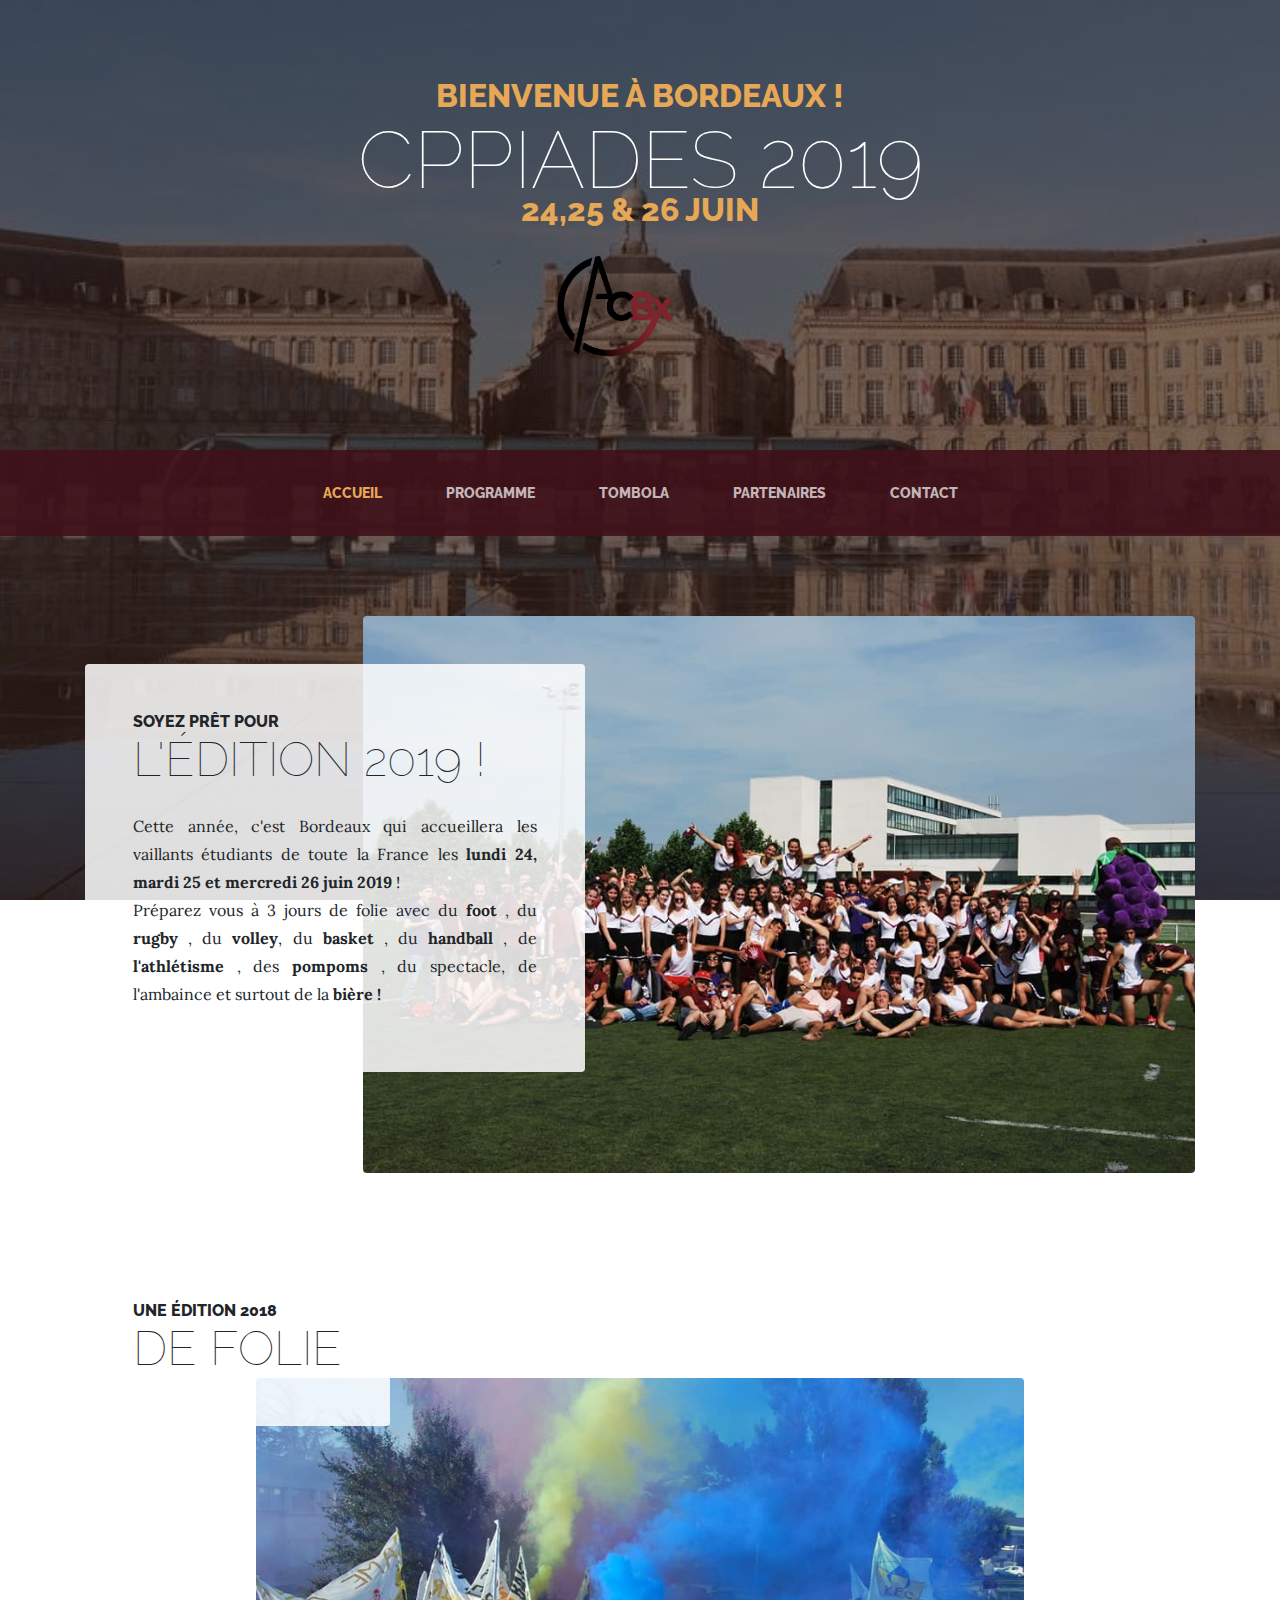
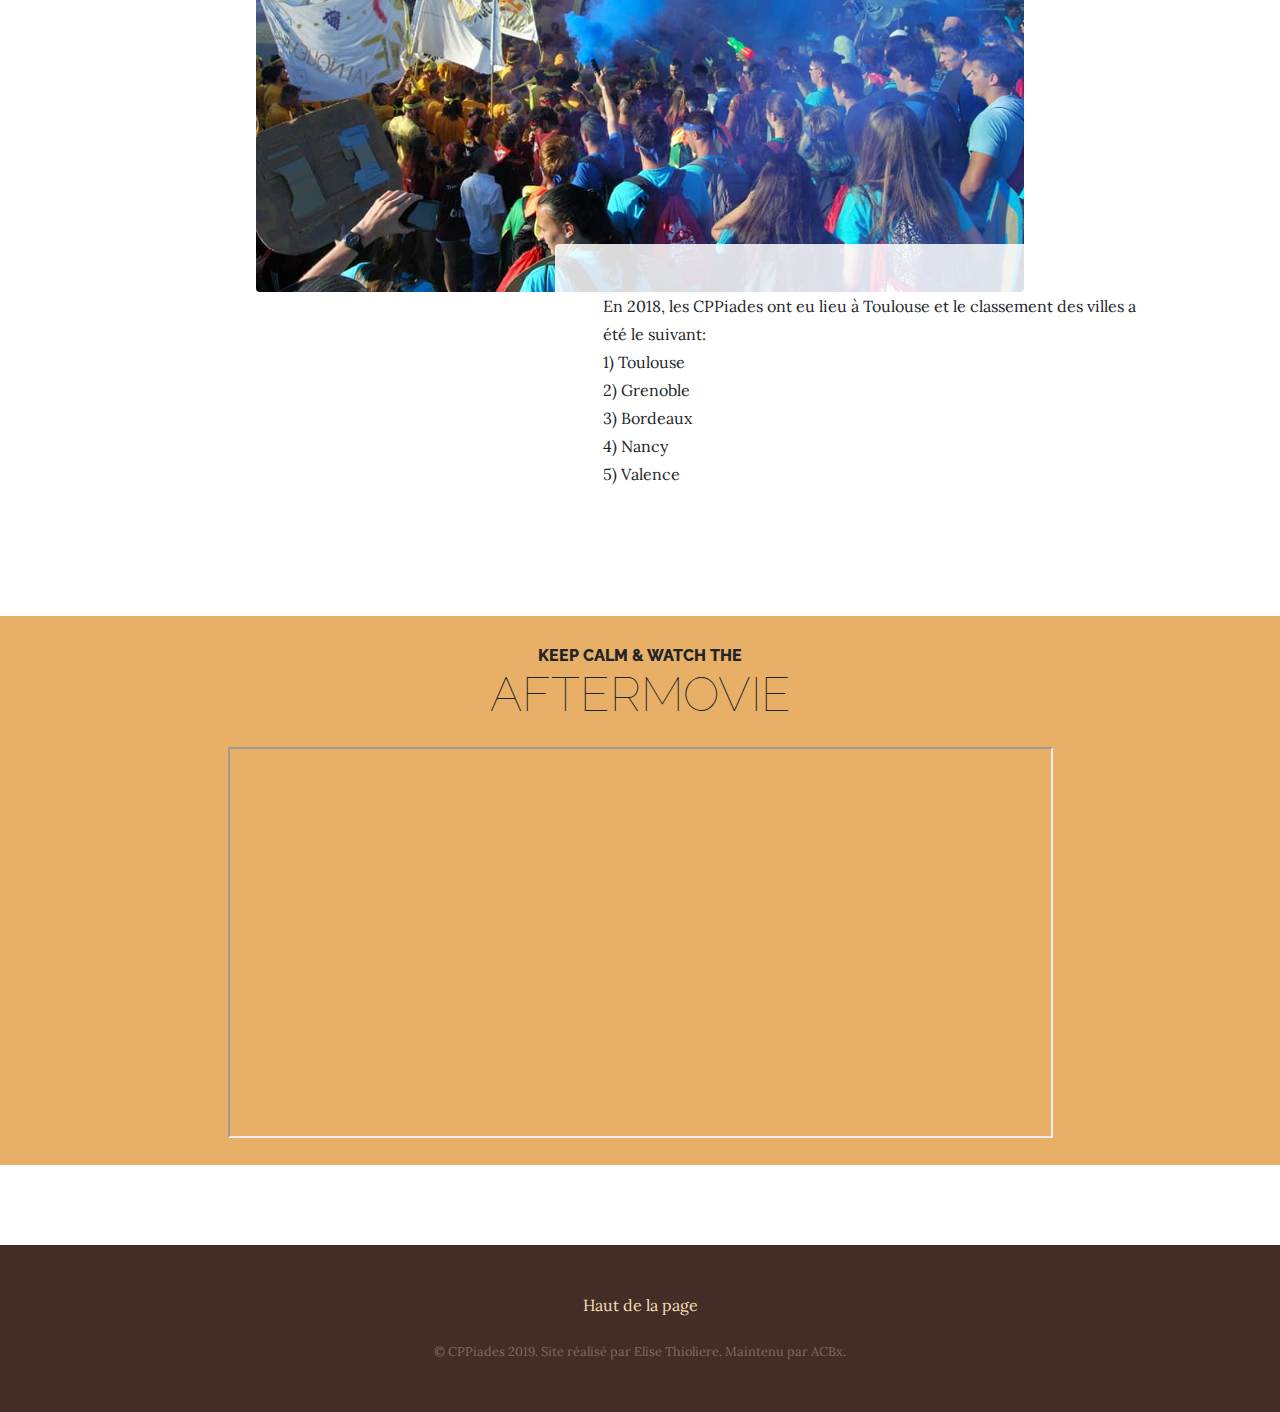
<file: index.html>
<!DOCTYPE html>
<html lang="fr">

  <head>

    <meta charset="utf-8">
    <meta name="viewport" content="width=device-width, initial-scale=1, shrink-to-fit=no">
    <meta name="description" content="">
    <meta name="author" content="">

    <title>Cppiades 2019</title>

    <!-- Bootstrap core CSS -->
    <link href="vendor/bootstrap/css/bootstrap.min.css" rel="stylesheet">

    <!-- Custom fonts for this template -->
    <link href="https://fonts.googleapis.com/css?family=Raleway:100,100i,200,200i,300,300i,400,400i,500,500i,600,600i,700,700i,800,800i,900,900i" rel="stylesheet">
    <link href="https://fonts.googleapis.com/css?family=Lora:400,400i,700,700i" rel="stylesheet">

    <!-- Custom styles for this template -->
    <link href="css/business-casual.min.css" rel="stylesheet">

  </head>

  <body>
    
    <balise id="hautdepage"></balise> 

    <h1 class="site-heading text-center text-white d-none d-lg-block">
      <span class="site-heading-upper text-primary mb-3">Bienvenue à Bordeaux !</span>
      <span class="site-heading-lower">CPPiades 2019</span>
      <br>
      <span class="site-heading-upper text-primary mb-3">24,25 &amp; 26 Juin</span>
      <img style=" margin-top: 0px; margin-left:-50px ;width : 10%;" alt="Logo" src="img/ACBX.png" class="pull-left">
    </h1>

    

    <!-- Navigation -->
    <nav class="navbar navbar-expand-lg navbar-dark py-lg-4" id="mainNav">
      <div class="container">
        <a class="navbar-brand text-uppercase text-expanded font-weight-bold d-lg-none" href="#">CPPiades 2019</a>
        <button class="navbar-toggler" type="button" data-toggle="collapse" data-target="#navbarResponsive" aria-controls="navbarResponsive" aria-expanded="false" aria-label="Toggle navigation">
          <span class="navbar-toggler-icon"></span>
        </button>
        <div class="collapse navbar-collapse" id="navbarResponsive">
          <ul class="navbar-nav mx-auto">
            <li class="nav-item active px-lg-4">
              <a class="nav-link text-uppercase text-expanded" href="index.html">Accueil
                <span class="sr-only">(current)</span>
              </a>
            </li>
            <li class="nav-item px-lg-4">
              <a class="nav-link text-uppercase text-expanded" href="programme.html">Programme</a>
            </li>
            <li class="nav-item px-lg-4">
              <a class="nav-link text-uppercase text-expanded" href="tombola.html">Tombola</a>
            </li>
            <li class="nav-item px-lg-4">
              <a class="nav-link text-uppercase text-expanded" href="partenaires.html">Partenaires</a>
            </li>
            <li class="nav-item px-lg-4">
              <a class="nav-link text-uppercase text-expanded" href="contact.html">Contact</a>
            </li>
          </ul>
        </div>
      </div>
    </nav>

    <!-- Premiere case -->
    <section class="page-section clearfix">
      <div class="container">
        <div class="intro">
          <img class="intro-img img-fluid mb-3 mb-lg-0 rounded" src="img/TeamBdx.jpg" alt="">
          <div class="intro-text left-0 text-justify bg-faded p-5 rounded">
            <h2 class="section-heading mb-4">
              <span class="section-heading-upper">Soyez prêt pour</span>
              <span class="section-heading-lower">L'édition 2019 !</span>
            </h2>
            <p class="mb-3">
              Cette année, c'est Bordeaux qui accueillera les vaillants étudiants de toute la France les <strong>lundi 24, mardi 25 et mercredi 26 juin 2019</strong> !<br>
              Préparez vous à 3 jours de folie avec du <strong> foot </strong>, du <strong> rugby </strong>, du <strong> volley</strong>,
              du <strong> basket </strong>, du <strong> handball </strong>, de <strong> l'athlétisme </strong>, des <strong> pompoms </strong>,
              du spectacle, de l'ambaince et surtout de la <strong> bière !</strong>
            </p>
          </div>
        </div>
      </div>
    </section>

    <section class="page-section">
      <div class="container">
        <div class="product-item">
          <div class="product-item-title d-flex">
            <div class="bg-faded p-5 rounded">
              <h2 class="section-heading mb-0">
                <span class="section-heading-upper">Une édition 2018</span>
                <span class="section-heading-lower">DE FOLIE</span>
              </h2>
            </div>
          </div>
          <img class="product-item-img mx-auto d-flex rounded img-fluid mb-3 mb-lg-0" src="img/2018.jpg" alt="">
          <div class="product-item-description d-flex ml-auto">
            <div class="bg-faded p-5 ml-auto rounded">
              <p class="mb-0">
                En 2018, les CPPiades ont eu lieu à Toulouse et le classement des villes a été le suivant:
                <br/>                
                <a class="toulouse"> 1) Toulouse</a> <br/>
                <a class="bordeaux"> 2) Grenoble</a> <br/>
                <a class="grenoble"> 3) Bordeaux</a> <br/>
                <a class="nancy"> 4) Nancy </a> <br/>
                <a class="valence"> 5) Valence</a> <br/>
              </p>
            </div>
          </div>          
        </div>
      </div>
    </section>

    <!--AFTERMOVIE-->
    <section class="page-section cta">
      <div class="container">
        <div class="row">
          <div class="col-xl-9 mx-auto " style="margin-bottom: 20%;">
              <h2 class="section-heading mb-4 text-center">
                <span class="section-heading-upper">Keep calm &amp; watch the</span>
                <span class="section-heading-lower">Aftermovie</span>
              </h2>
              <iframe width="100%" height="150%" src="https://www.youtube.com/embed/DzVl9_xO_FY?rel=0" allowfullscreen></iframe>
          </div>
        </div>
      </div>
    </section>

    <footer class="footer text-faded text-center py-5">
      <a href="#hautdepage" style="color: wheat;">Haut de la page</a>
      <br><br>

      <div class="container">
        <p class="m-0 small">&copy; CPPiades 2019. Site réalisé par Elise Thioliere. Maintenu par ACBx.</p>
      </div>
      
    </footer>

    <!-- Bootstrap core JavaScript -->
    <script src="vendor/jquery/jquery.min.js"></script>
    <script src="vendor/bootstrap/js/bootstrap.bundle.min.js"></script>

  </body>

</html>
</file>
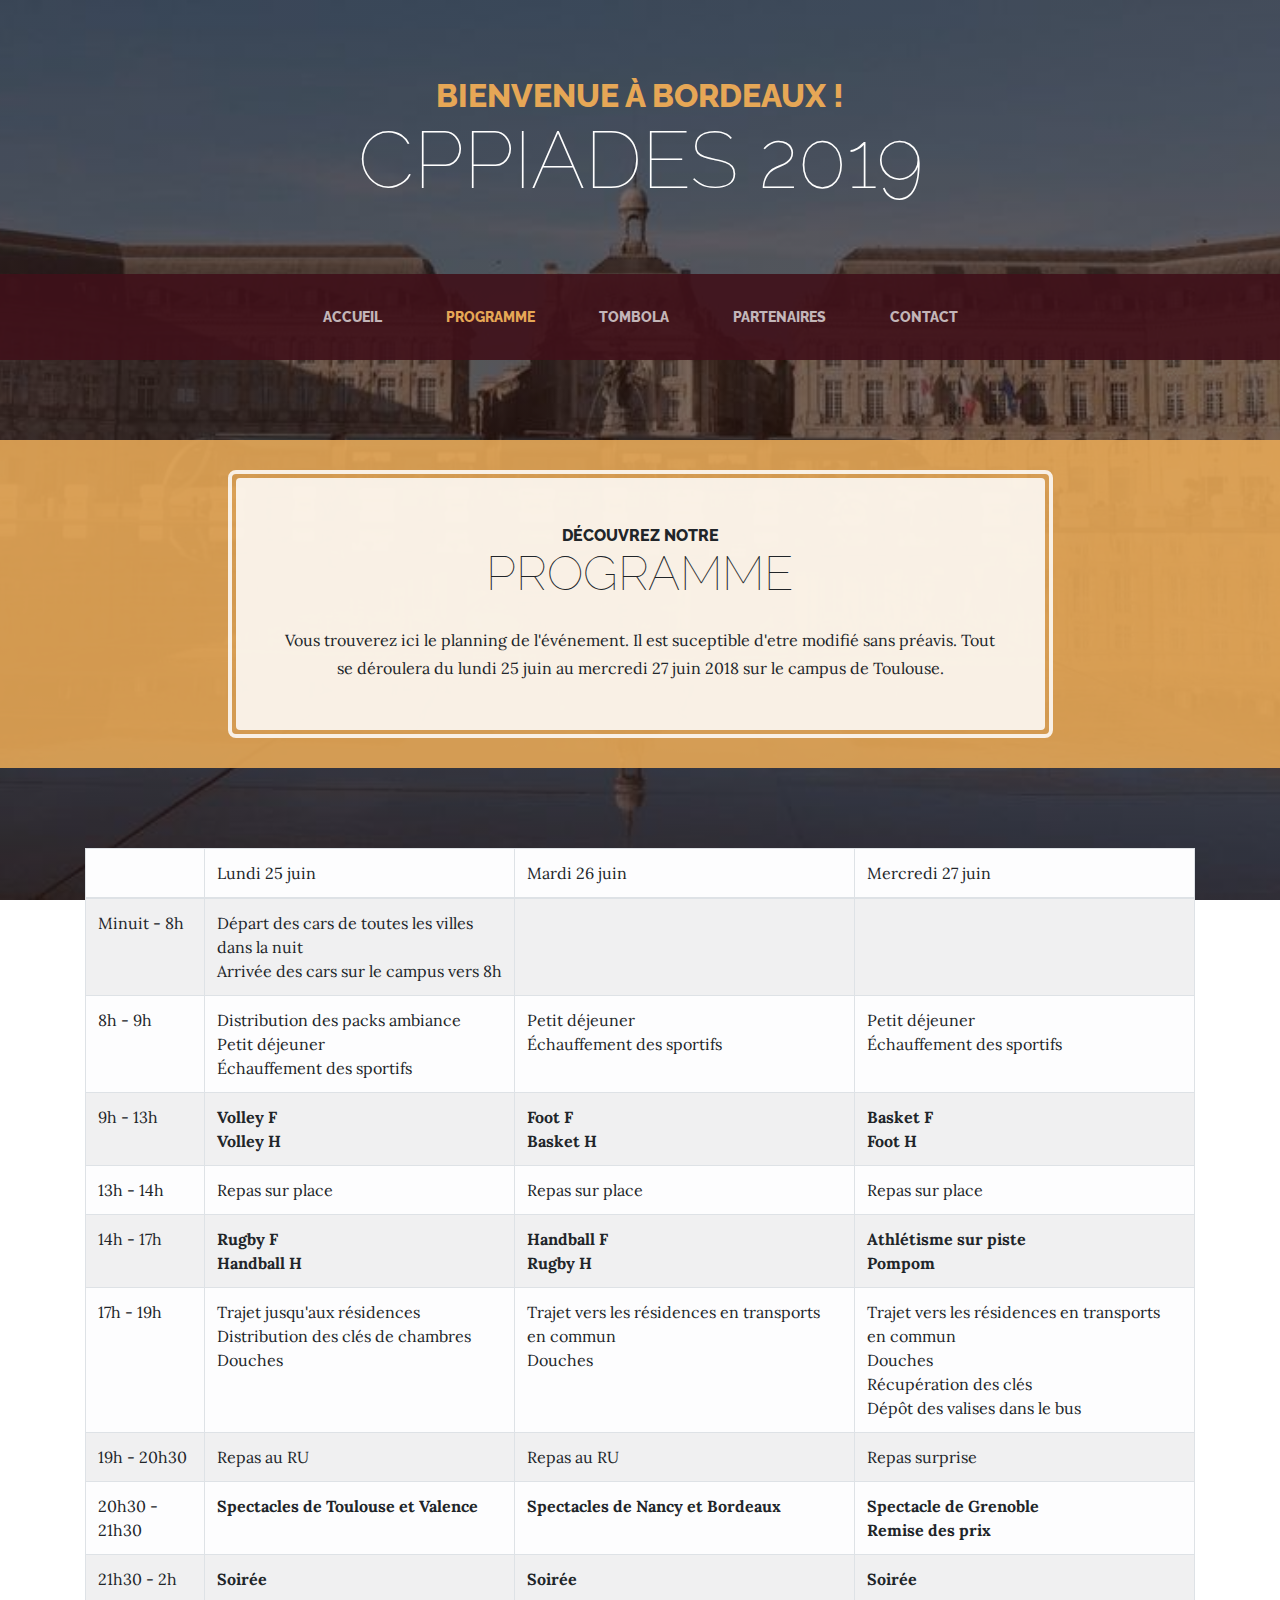
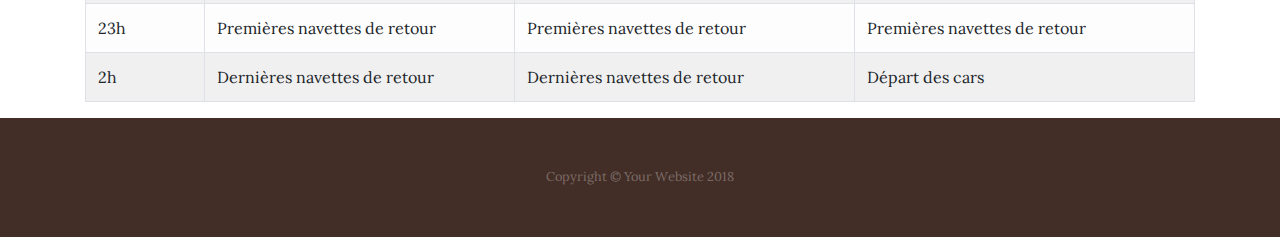
<file: about.html>
<!DOCTYPE html>
<html lang="fr">

  <head>

    <meta charset="utf-8">
    <meta name="viewport" content="width=device-width, initial-scale=1, shrink-to-fit=no">
    <meta name="description" content="">
    <meta name="author" content="">

    <title>Cppiades 2019</title>

    <!-- Bootstrap core CSS -->
    <link href="vendor/bootstrap/css/bootstrap.min.css" rel="stylesheet">

    <!-- Custom fonts for this template -->
    <link href="https://fonts.googleapis.com/css?family=Raleway:100,100i,200,200i,300,300i,400,400i,500,500i,600,600i,700,700i,800,800i,900,900i" rel="stylesheet">
    <link href="https://fonts.googleapis.com/css?family=Lora:400,400i,700,700i" rel="stylesheet">

    <!-- Custom styles for this template -->
    <link href="css/business-casual.min.css" rel="stylesheet">

  </head>

  <body>

    <h1 class="site-heading text-center text-white d-none d-lg-block">
      <span class="site-heading-upper text-primary mb-3">Bienvenue à Bordeaux !</span>
      <span class="site-heading-lower">CPPiades 2019</span>
    </h1>

    <!-- Navigation -->
    <nav class="navbar navbar-expand-lg navbar-dark py-lg-4" id="mainNav">
      <div class="container">
        <a class="navbar-brand text-uppercase text-expanded font-weight-bold d-lg-none" href="#">CPPiades 2019</a>
        <button class="navbar-toggler" type="button" data-toggle="collapse" data-target="#navbarResponsive" aria-controls="navbarResponsive" aria-expanded="false" aria-label="Toggle navigation">
          <span class="navbar-toggler-icon"></span>
        </button>
        <div class="collapse navbar-collapse" id="navbarResponsive">
          <ul class="navbar-nav mx-auto">
            <li class="nav-item px-lg-4">
              <a class="nav-link text-uppercase text-expanded" href="index.html">Accueil
                <span class="sr-only">(current)</span>
              </a>
            </li>
            <li class="nav-item active px-lg-4">
              <a class="nav-link text-uppercase text-expanded" href="about.html">Programme</a>
            </li>
            <li class="nav-item px-lg-4">
              <a class="nav-link text-uppercase text-expanded" href="tombola.html">Tombola</a>
            </li>
            <li class="nav-item px-lg-4">
              <a class="nav-link text-uppercase text-expanded" href="partenaires.html">Partenaires</a>
            </li>
            <li class="nav-item px-lg-4">
              <a class="nav-link text-uppercase text-expanded" href="contact.html">Contact</a>
            </li>
          </ul>
        </div>
      </div>
    </nav>

    <section class="page-section cta">
        <div class="container">
          <div class="row">
            <div class="col-xl-9 mx-auto">
              <div class="cta-inner text-center rounded">
                <h2 class="section-heading mb-4">
                  <span class="section-heading-upper">Découvrez notre</span>
                  <span class="section-heading-lower">Programme</span>
                </h2>
                <p class="mb-0">Vous trouverez ici le planning de l'événement. Il est suceptible d'etre modifié sans préavis. Tout se déroulera du lundi 25 juin au mercredi 27 juin 2018 sur le campus de Toulouse.</p>
              </div>
            </div>
          </div>
        </div>
      </section>

    
      <!-- TABLEAU CONTENANT LE PLANNING-->
      <!-- Ce tableau contient 4 colonnes, une avec les horaires, puis une par jour -->
      
      <div class="container">
        <div class="table-responsive-sm table-responsive-md">
          <table class="table table-striped table-bordered table-hover table-light">
              <thead class="thead-dark">
                  <tr>
                      <td></td>
                      <td>Lundi 25 juin</td>
                      <td>Mardi 26 juin</td>
                      <td>Mercredi 27 juin</td>
                  </tr>
              </thead>

              <tbody>
                  <tr>
                      <td> Minuit - 8h</td>
                      <td> Départ des cars de toutes les villes dans la nuit <br> Arrivée des cars sur le campus vers 8h </td>
                      <td> </td>
                      <td> </td>
                  </tr>

                  <!-- MATIN -->
                  <tr>
                      <td>8h - 9h</td>
                      <td>
                          Distribution des packs ambiance<br/>
                          Petit déjeuner <br/>
                          Échauffement des sportifs
                          
                      </td>
                      <td>
                          Petit déjeuner <br/>
                          Échauffement des sportifs
                      </td>
                      <td>
                          Petit déjeuner<br/>
                          Échauffement des sportifs
                            
                      </td>
                  </tr>

                  <!-- SPORTS DU MATIN -->
                  <tr>
                      <td>9h - 13h</td>
                      <!-- LUNDI -->
                      <td>
                        <strong> 
                          Volley F
                          <br/>
                          Volley H 
                        </strong>
                      </td>

                      <!-- MARDI -->
                      <td>
                        <strong>
                          Foot F
                          <br/> 
                          Basket H 
                        </strong>
                      </td>

                      <!-- MERCREDI -->
                      <td>
                        <strong> 
                          Basket F
                          <br/>
                          Foot H 
                        </strong>
                      </td>
                  </tr>

                  <!-- MIDI -->
                  <tr>
                      <td>13h - 14h</td>
                      <td>
                          Repas sur place
                      </td>
                      <td>
                          Repas sur place
                      </td>
                      <td>
                          Repas sur place
                      </td>
                  </tr>

                  <!-- SPORTS DE L'APRES-MIDI -->
                  <tr>
                      <td>14h - 17h</td>
                      <!-- LUNDI -->
                      <td>
                        <strong> 
                          Rugby F 
                          <br/>
                          Handball H
                        </strong>
                      </td>

                      <!-- MARDI -->
                      <td>
                        <strong>  
                          Handball F 
                          <br/> 
                          Rugby H
                        </strong>
                      </td>

                      <!-- MERCREDI -->
                      <td>
                        <strong> Athlétisme sur piste </strong> 
                        <br/>
                        <strong>Pompom</strong>                          
                      </td>
                  </tr>
                  <!-- SOIR -->
                  <tr>
                      <td>17h - 19h</td>
                      <td>
                          Trajet jusqu'aux résidences <br/>
                          Distribution des clés de chambres<br/>
                          Douches                                
                      </td>
                      <td>
                          Trajet vers les résidences en transports en commun <br/>
                          Douches <br/>
                                                          
                      </td>
                      <td>
                          Trajet vers les résidences en transports en commun <br/>
                          Douches <br/>
                          Récupération des clés <br/>
                          Dépôt des valises dans le bus <br/>
                      </td>
                  </tr>
                  <tr>
                      <td>19h - 20h30</td>
                      <td>
                          Repas au RU
                      </td>
                      <td>
                          Repas au RU
                      </td>
                      <td>
                          Repas surprise
                      </td>
                  </tr>
                  <tr>
                      <td>20h30 - 21h30</td>
                      <td><strong>Spectacles de Toulouse et Valence</strong></td>
                      <td><strong>Spectacles de Nancy et Bordeaux</strong></td>
                      <td><strong>Spectacle de Grenoble</strong> <br> <strong>Remise des prix</strong></td>
                  </tr>
                  <tr>
                      <td>21h30 - 2h</td>
                      <td>
                          <strong> Soirée</strong>
                      </td>
                      <td>
                          <strong> Soirée</strong>
                      </td>
                      <td>
                          <strong> Soirée</strong>
                      </td>
                  </tr>
                  <tr>
                      <td>23h</td>
                      <td>Premières navettes de retour</td>
                      <td>Premières navettes de retour</td>
                      <td>Premières navettes de retour</td>
                  </tr>
                  <tr>
                      <td>2h</td>
                      <td>Dernières navettes de retour</td>
                      <td>Dernières navettes de retour</td>
                      <td>Départ des cars </td>
                  </tr>
              </tbody>
          </table>
        </div> <!-- table responsive-->
      </div>
              

      
      
  </div> <!-- /container -->

  <!--
    <section class="page-section about-heading">
      <div class="container">
        <img class="img-fluid rounded about-heading-img mb-3 mb-lg-0" src="img/about.jpg" alt="">
        <div class="about-heading-content">
          <div class="row">
            <div class="col-xl-9 col-lg-10 mx-auto">
              <div class="bg-faded rounded p-5">
                <h2 class="section-heading mb-4">
                  <span class="section-heading-upper">Strong Coffee, Strong Roots</span>
                  <span class="section-heading-lower">About Our Cafe</span>
                </h2>
                <p>Founded in 1987 by the Hernandez brothers, our establishment has been serving up rich coffee sourced from artisan farmers in various regions of South and Central America. We are dedicated to travelling the world, finding the best coffee, and bringing back to you here in our cafe.</p>
                <p class="mb-0">We guarantee that you will fall in <em>lust</em> with our decadent blends the moment you walk inside until you finish your last sip. Join us for your daily routine, an outing with friends, or simply just to enjoy some alone time.</p>
              </div>
            </div>
          </div>
        </div>
      </div>
    </section>
  -->

    <footer class="footer text-faded text-center py-5">
      <div class="container">
        <p class="m-0 small">Copyright &copy; Your Website 2018</p>
      </div>
    </footer>

    <!-- Bootstrap core JavaScript -->
    <script src="vendor/jquery/jquery.min.js"></script>
    <script src="vendor/bootstrap/js/bootstrap.bundle.min.js"></script>

  </body>

</html>
</file>
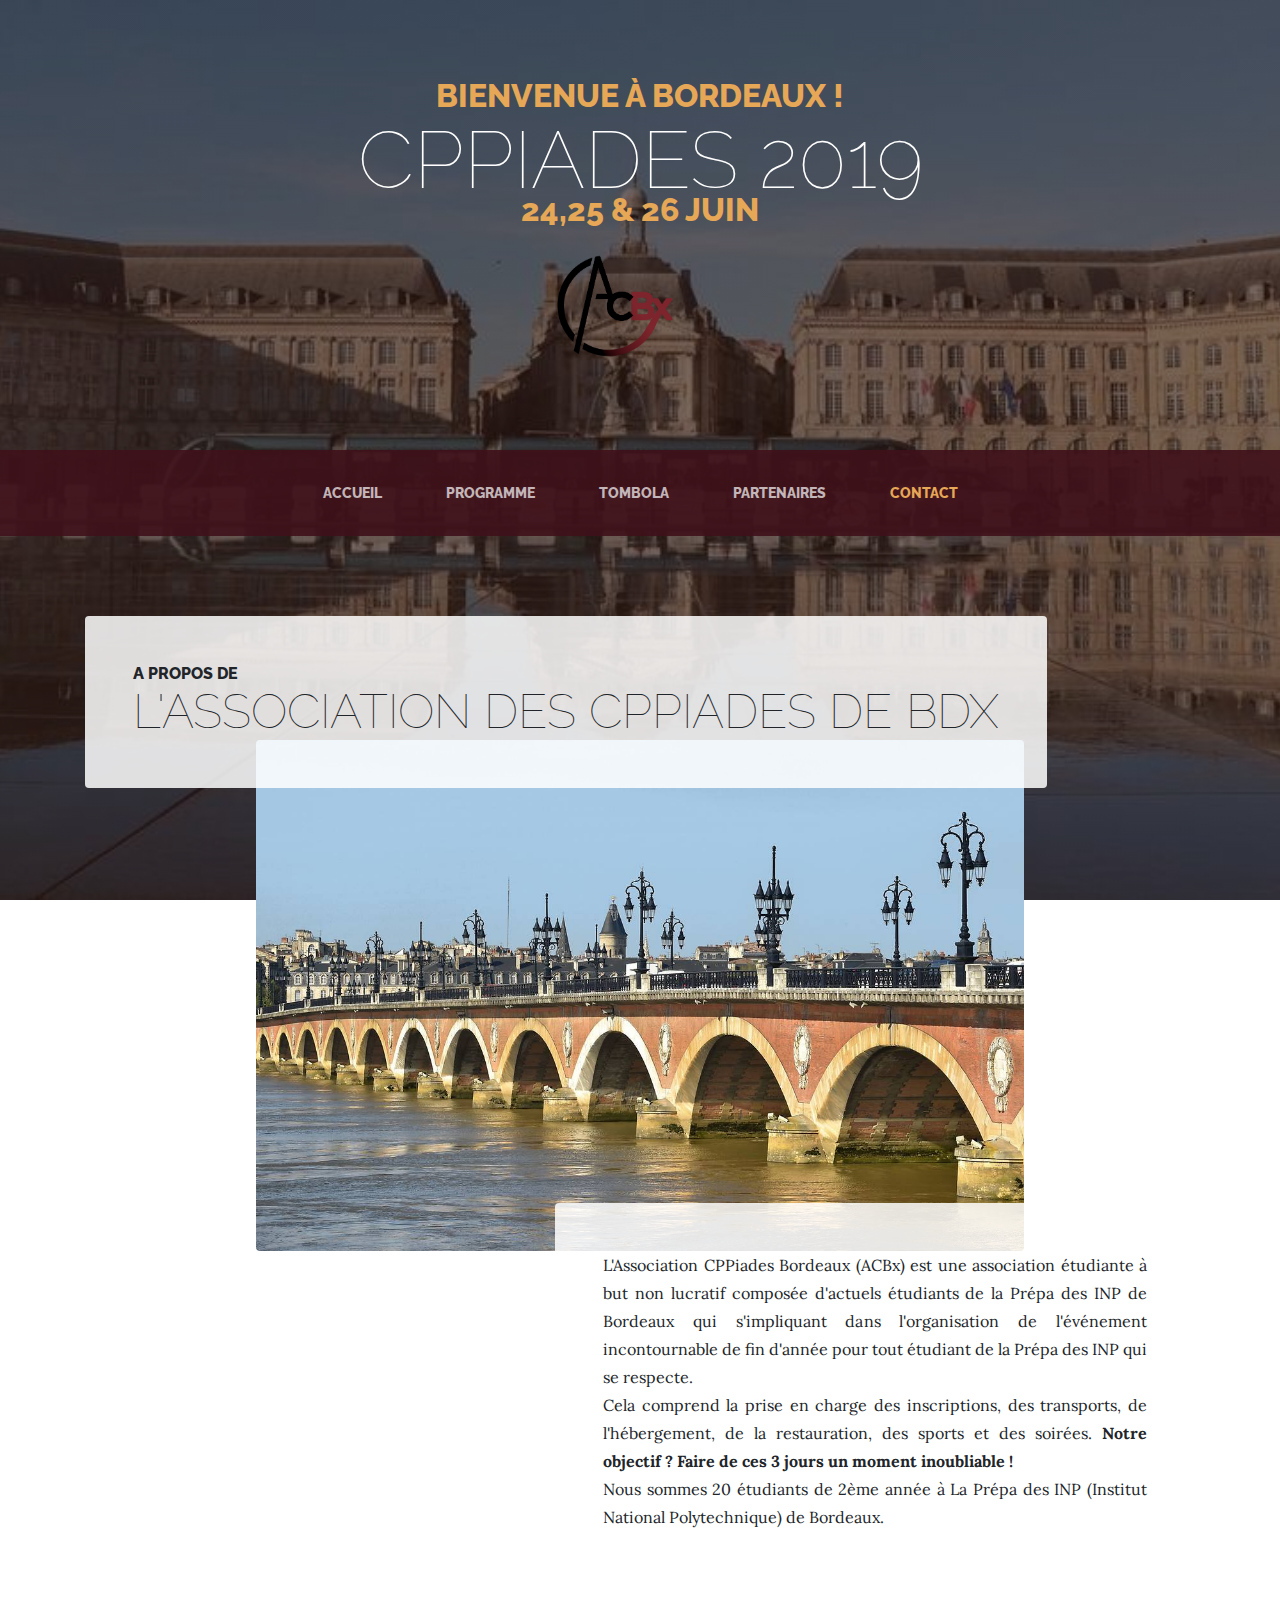
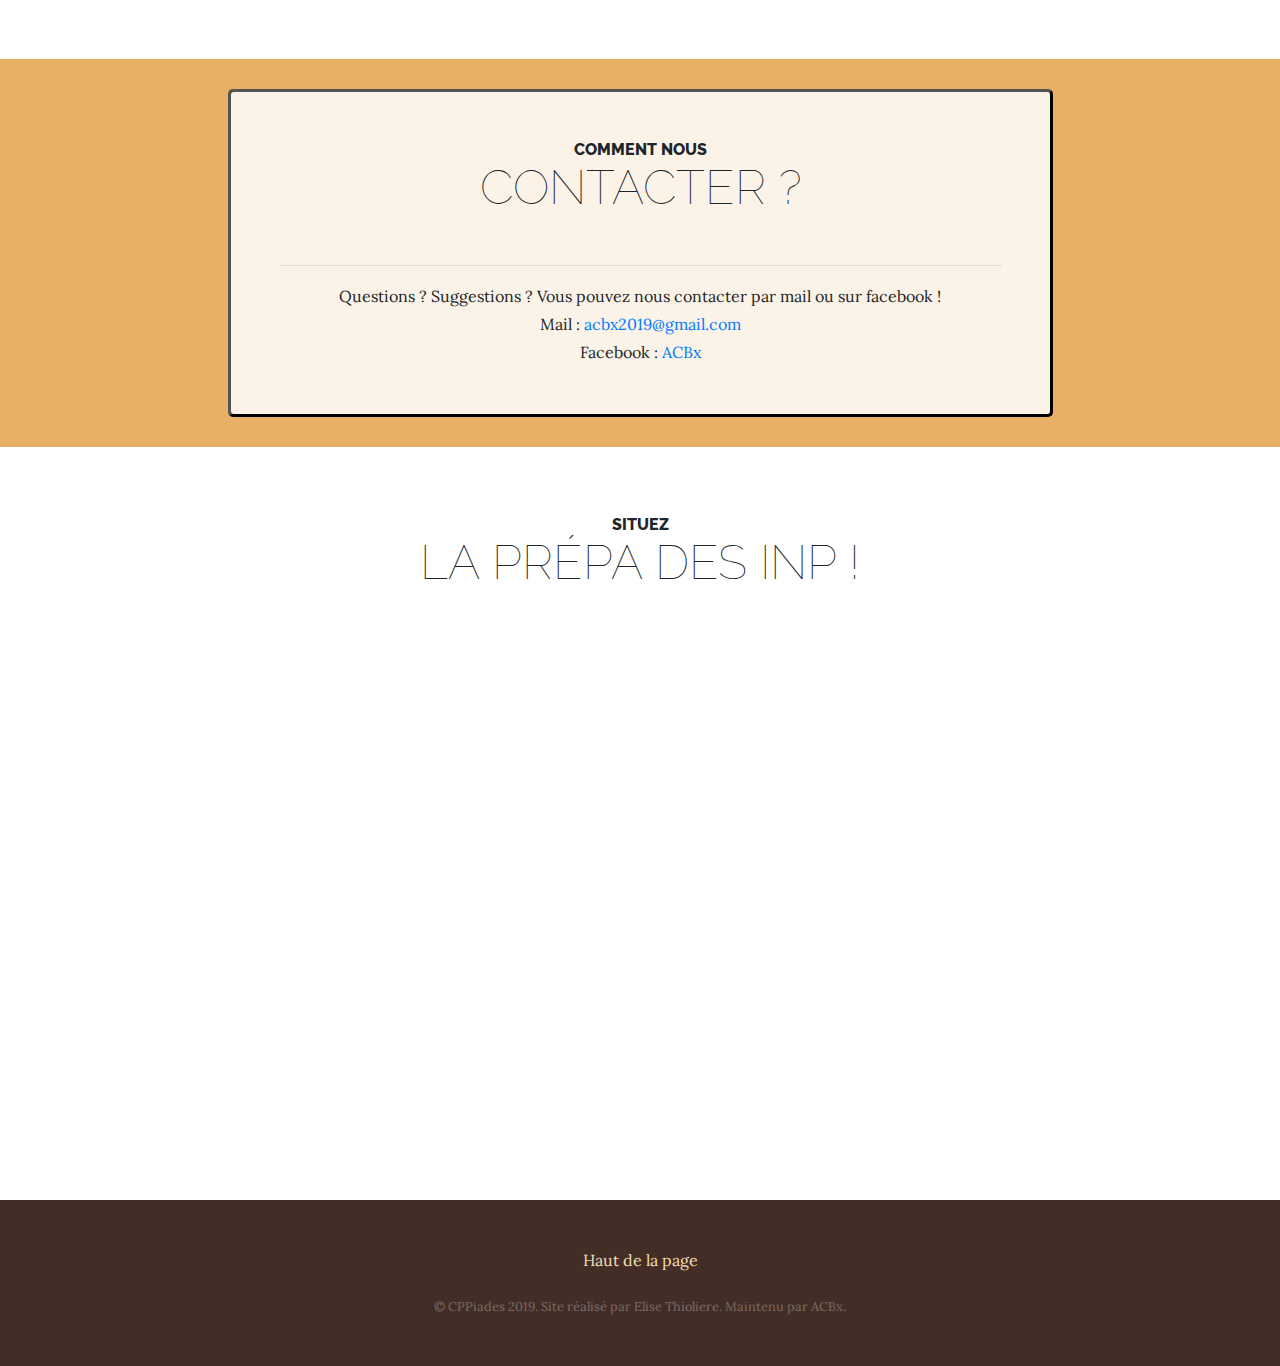
<file: contact.html>
<!DOCTYPE html>
<html lang="fr">

  <head>

    <meta charset="utf-8">
    <meta name="viewport" content="width=device-width, initial-scale=1, shrink-to-fit=no">
    <meta name="description" content="">
    <meta name="author" content="">

    <title>Cppiades 2019</title>

    <!-- Bootstrap core CSS -->
    <link href="vendor/bootstrap/css/bootstrap.min.css" rel="stylesheet">

    <!-- Custom fonts for this template -->
    <link href="https://fonts.googleapis.com/css?family=Raleway:100,100i,200,200i,300,300i,400,400i,500,500i,600,600i,700,700i,800,800i,900,900i" rel="stylesheet">
    <link href="https://fonts.googleapis.com/css?family=Lora:400,400i,700,700i" rel="stylesheet">

    <!-- Custom styles for this template -->
    <link href="css/business-casual.min.css" rel="stylesheet">

  </head>

  <body>

    <balise id="hautdepage"></balise> 

    <h1 class="site-heading text-center text-white d-none d-lg-block">
      <span class="site-heading-upper text-primary mb-3">Bienvenue à Bordeaux !</span>
      <span class="site-heading-lower">CPPiades 2019</span>
      <span class="site-heading-upper text-primary mb-3">24,25 &amp; 26 Juin</span>
      <img style=" margin-top: 0px; margin-left:-50px ;width : 10%;" alt="Logo" src="img/ACBX.png" class="pull-left">
    </h1>

    <!-- Navigation -->
    <nav class="navbar navbar-expand-lg navbar-dark py-lg-4" id="mainNav">
      <div class="container">
        <a class="navbar-brand text-uppercase text-expanded font-weight-bold d-lg-none" href="#">CPPiades 2019</a>
        <button class="navbar-toggler" type="button" data-toggle="collapse" data-target="#navbarResponsive" aria-controls="navbarResponsive" aria-expanded="false" aria-label="Toggle navigation">
          <span class="navbar-toggler-icon"></span>
        </button>
        <div class="collapse navbar-collapse" id="navbarResponsive">
          <ul class="navbar-nav mx-auto">
            <li class="nav-item px-lg-4">
              <a class="nav-link text-uppercase text-expanded" href="index.html">Accueil
                <span class="sr-only">(current)</span>
              </a>
            </li>
            <li class="nav-item px-lg-4">
              <a class="nav-link text-uppercase text-expanded" href="programme.html">Programme</a>
            </li>
            <li class="nav-item px-lg-4">
              <a class="nav-link text-uppercase text-expanded" href="tombola.html">Tombola</a>
            </li>
            <li class="nav-item px-lg-4">
              <a class="nav-link text-uppercase text-expanded" href="partenaires.html">Partenaires</a>
            </li>
            <li class="nav-item active px-lg-4">
              <a class="nav-link text-uppercase text-expanded" href="contact.html">Contact</a>
            </li>
          </ul>
        </div>
      </div>
    </nav>

  <!-- Présentation de l'équipe -->
  <!-- Mettre une photo de vous, ainsi que les noms et les postes-->

    <section class="page-section">
      <div class="container">
        <div class="product-item">
          <div class="product-item-title d-flex">
            <div class="bg-faded p-5 d-flex mr-auto rounded">
              <h2 class="section-heading mb-0">
                <span class="section-heading-upper">A propos de</span>
                <span class="section-heading-lower"> l'Association des CPPiades de Bdx</span>
              </h2>
            </div>
          </div>
          <img class="product-item-img mx-auto d-flex rounded img-fluid mb-3 mb-lg-0" src="img/pontdepierre.jpg" alt="">
          <div class="product-item-description d-flex ml-auto">
            <div class="bg-faded p-5 rounded text-justify">
              <p class="mb-0">
                L'Association CPPiades Bordeaux (ACBx) est une association étudiante à but non lucratif composée d'actuels étudiants de la Prépa des INP de Bordeaux qui s'impliquant dans l'organisation de l'événement incontournable de fin d'année pour tout étudiant de la Prépa des INP qui se respecte.
                <br/>
                Cela comprend la prise en charge des inscriptions, des transports, de l'hébergement, de la restauration, des sports et des soirées.
                <strong> Notre objectif ? Faire de ces 3 jours un moment inoubliable !</strong>
                
                <br>
                Nous sommes 20 étudiants de 2ème année à La Prépa des INP (Institut National Polytechnique) de Bordeaux.</p>
            </div>
          </div>
        </div>
      </div>
    </section>



<!-- PARTIE AVEC LES INFOS POUR VOUS CONTACTER-->

    <section class="page-section cta">
      <div class="container">
        <div class="row">
          <div class="col-xl-9 mx-auto">
            <div class="cta- text-center rounded">
              <div class="product-item-description" style="border: outset; border-color: black;border-radius: 5px;">
                <div class="bg-faded p-5 rounded text-justify">
                  <h2 class="section-heading mb-5 text-center">
                    <span class="section-heading-upper">Comment nous </span>
                    <span class="section-heading-lower">Contacter ? </span>
                  </h2>

                  <hr>

                  <p class="mb-0 text-center">
                      
                    Questions ? Suggestions ? Vous pouvez nous contacter par mail ou sur facebook !

                    <br>                    
                    
                    Mail : <a href="mailto:acbx2019@gmail.com">acbx2019@gmail.com</a><br> 
                    Facebook : <a href="https://www.facebook.com/ACBx-CPPiades-2019-328938637879334/">ACBx</a>  

                  </p>
                </div>
              </div>                   
            </div>
          </div>
        </div>
      </div>
    </section>

<!-- PARTIE AVEC LA GOOGLE MAP-->
    <section class="page-section text-center about-heading" style="margin-top: 100px;">
      <div class="container">
        <div class="about-heading-content">
          <div class="row">
            <div class="col-xl-9 col-lg-10 mx-auto">
              <div class="bg-faded rounded p-5">
                <h2 class="section-heading mb-4">
                  <span class="section-heading-upper">Situez</span>
                  <span class="section-heading-lower">la Prépa des INP !</span>
                </h2>
                <iframe src="https://www.google.com/maps/embed?pb=!1m18!1m12!1m3!1d10087.47638803997!2d-0.6035533075365558!3d44.80726777857062!2m3!1f0!2f0!3f0!3m2!1i1024!2i768!4f13.1!3m3!1m2!1s0x0%3A0xc332f12aca44f3f4!2sBordeaux+INP!5e0!3m2!1sfr!2sfr!4v1541092832144" width="600" height="450" frameborder="0" style="border:0" allowfullscreen></iframe>                                                 
              </div>
            </div>
          </div>
        </div>
      </div>
    </section>


    <footer class="footer text-faded text-center py-5">
      <a href="#hautdepage" style="color: wheat;">Haut de la page</a>
      <br><br>

      <div class="container">
        <p class="m-0 small">&copy; CPPiades 2019. Site réalisé par Elise Thioliere. Maintenu par ACBx.</p>
      </div>
    </footer>

    <!-- Bootstrap core JavaScript -->
    <script src="vendor/jquery/jquery.min.js"></script>
    <script src="vendor/bootstrap/js/bootstrap.bundle.min.js"></script>

  </body>

  
</html>
</file>
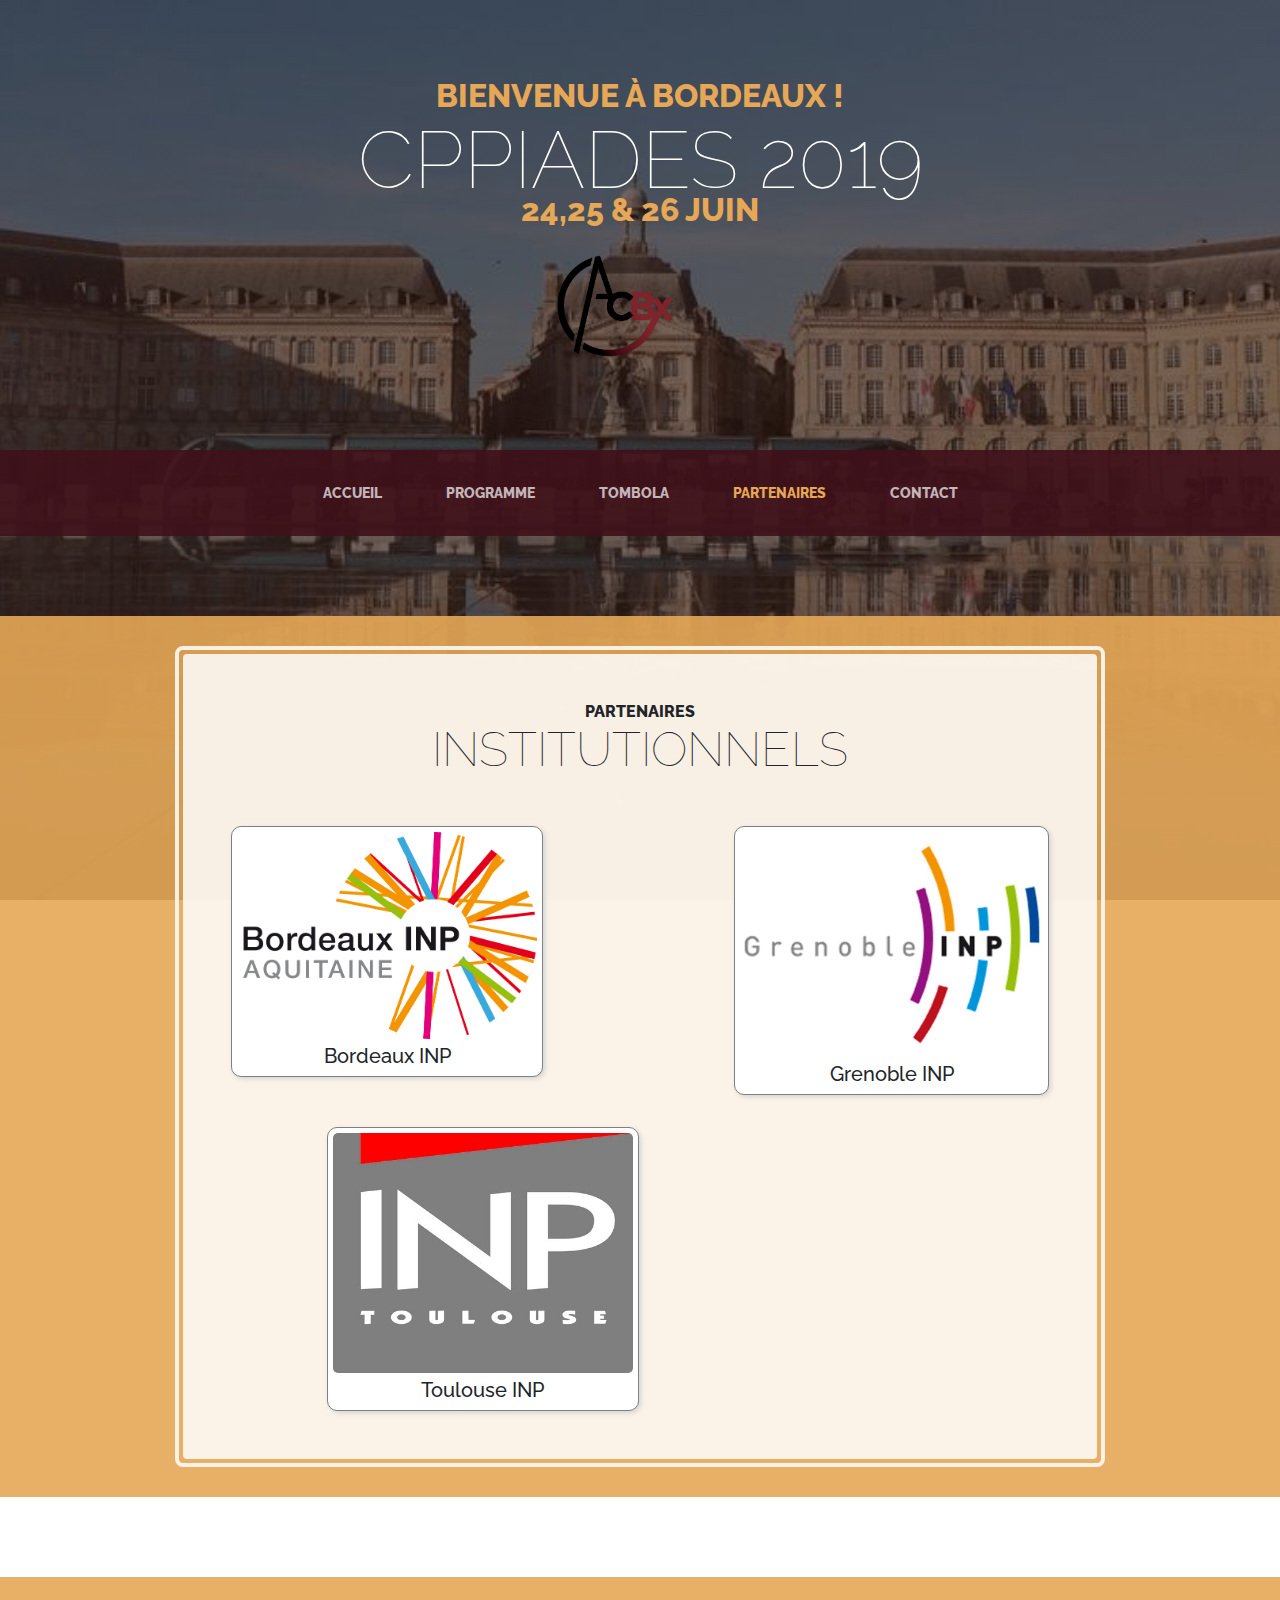
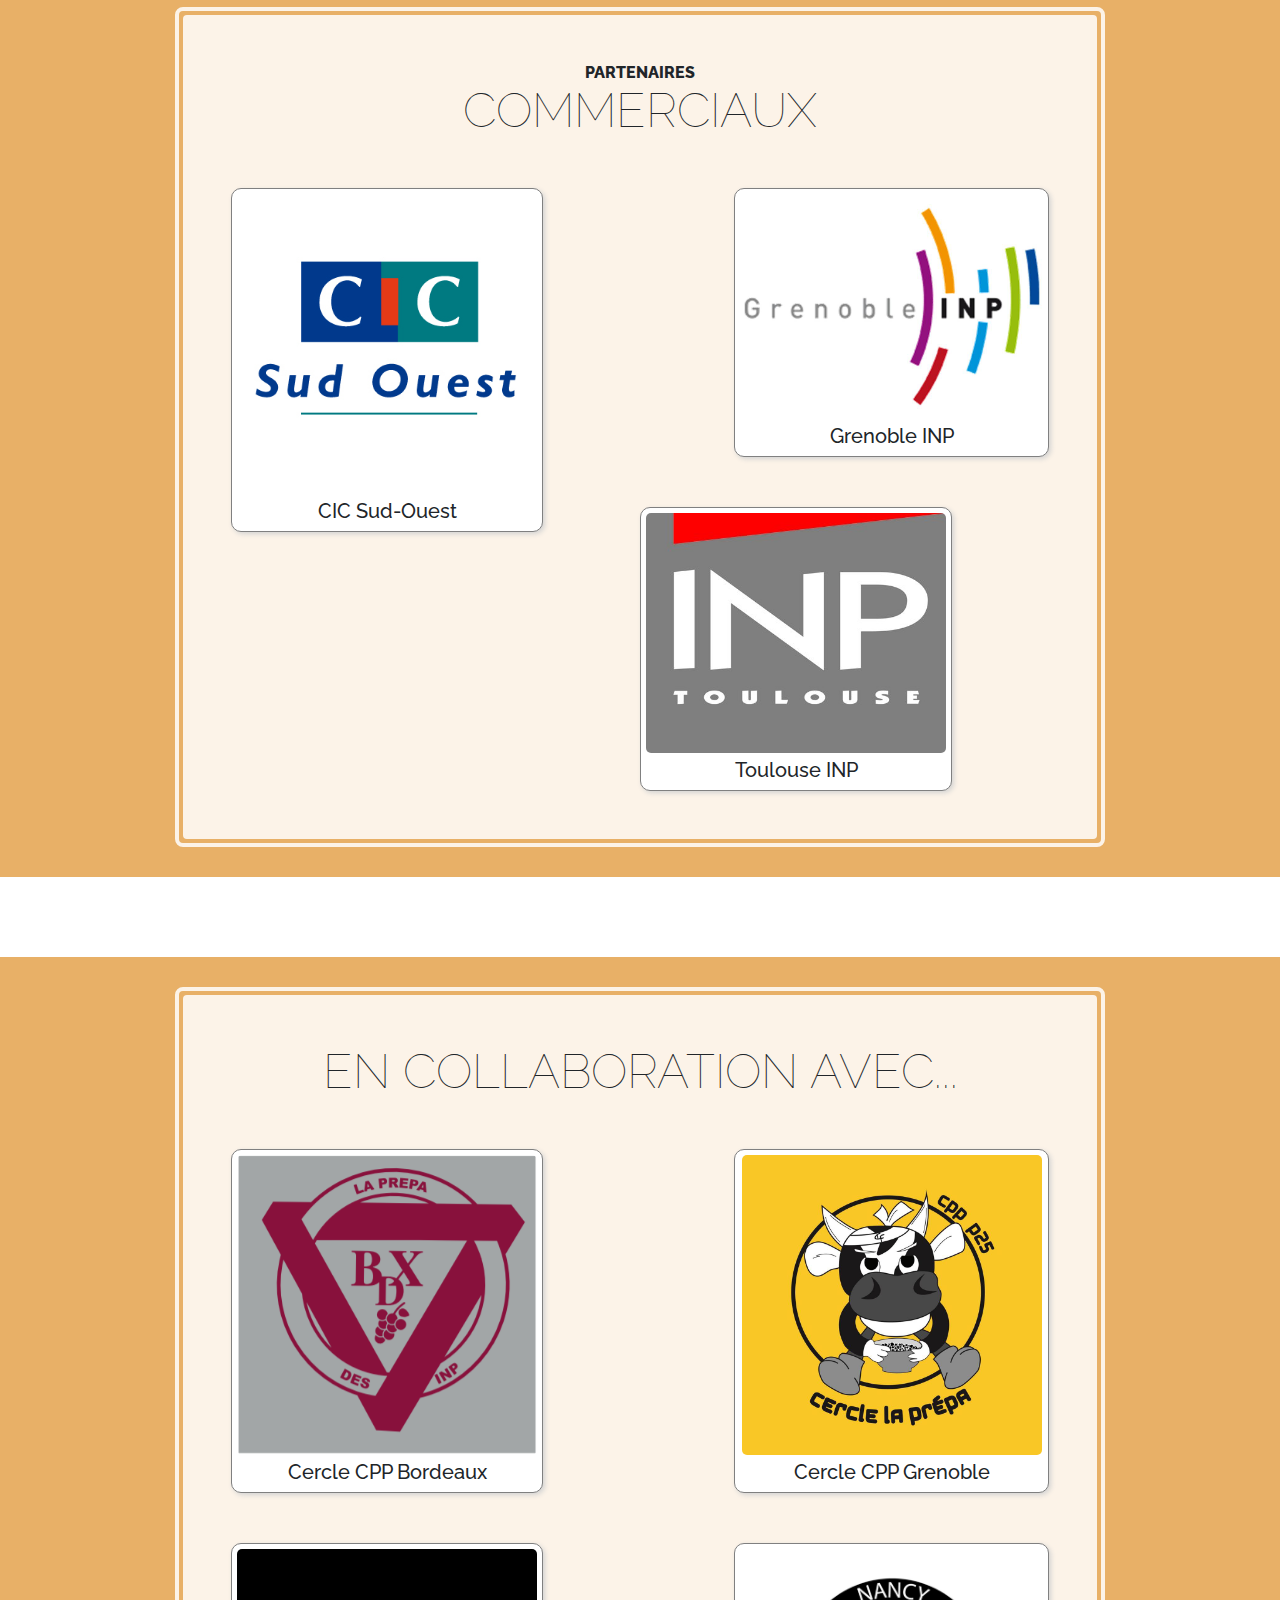
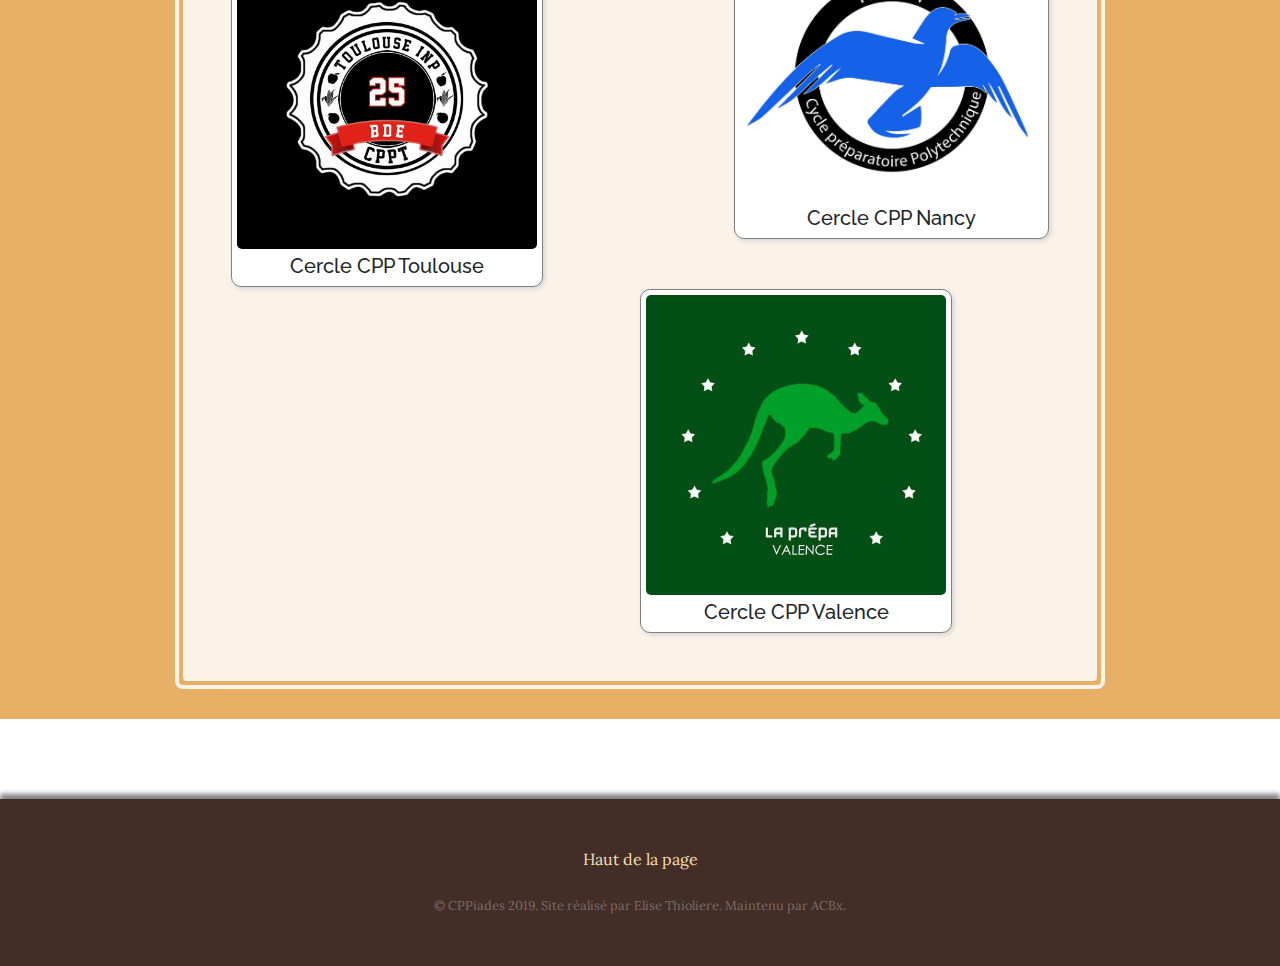
<file: partenaires.html>
<!DOCTYPE html>
<html lang="fr">

  <head>

    <meta charset="utf-8">
    <meta name="viewport" content="width=device-width, initial-scale=1, shrink-to-fit=no">
    <meta name="description" content="">
    <meta name="author" content="">

    <title>Cppiades 2019</title>

    <!-- Bootstrap core CSS -->
    <link href="vendor/bootstrap/css/bootstrap.min.css" rel="stylesheet">

    <!-- Custom fonts for this template -->
    <link href="https://fonts.googleapis.com/css?family=Raleway:100,100i,200,200i,300,300i,400,400i,500,500i,600,600i,700,700i,800,800i,900,900i" rel="stylesheet">
    <link href="https://fonts.googleapis.com/css?family=Lora:400,400i,700,700i" rel="stylesheet">

    <!-- Custom styles for this template -->
    <link href="css/business-casual.min.css" rel="stylesheet">    
    <link href="css/2017/styles+partenaires.css" rel="stylesheet" type="text/css" >

  </head>

  <body>

    <balise id="hautdepage"></balise> 

    <h1 class="site-heading text-center text-white d-none d-lg-block">
      <span class="site-heading-upper text-primary mb-3">Bienvenue à Bordeaux !</span>
      <span class="site-heading-lower">CPPiades 2019</span>
      <span class="site-heading-upper text-primary mb-3">24,25 &amp; 26 Juin</span>
      <img style=" margin-top: 0px; margin-left:-50px ;width : 10%;" alt="Logo" src="img/ACBX.png" class="pull-left">
    </h1>

    <!-- Navigation -->
    <nav class="navbar navbar-expand-lg navbar-dark py-lg-4" id="mainNav">
      <div class="container">
        <a class="navbar-brand text-uppercase text-expanded font-weight-bold d-lg-none" href="#">CPPiades 2019</a>
        <button class="navbar-toggler" type="button" data-toggle="collapse" data-target="#navbarResponsive" aria-controls="navbarResponsive" aria-expanded="false" aria-label="Toggle navigation">
          <span class="navbar-toggler-icon"></span>
        </button>
        <div class="collapse navbar-collapse" id="navbarResponsive">
          <ul class="navbar-nav mx-auto">
            <li class="nav-item px-lg-4">
              <a class="nav-link text-uppercase text-expanded" href="index.html">Accueil
                <span class="sr-only">(current)</span>
              </a>
            </li>
            <li class="nav-item px-lg-4">
              <a class="nav-link text-uppercase text-expanded" href="programme.html">Programme</a>
            </li>
            <li class="nav-item px-lg-4">
              <a class="nav-link text-uppercase text-expanded" href="tombola.html">Tombola</a>
            </li>
            <li class="nav-item active px-lg-4">
              <a class="nav-link text-uppercase text-expanded" href="partenaires.html">Partenaires</a>
            </li>
            <li class="nav-item px-lg-4">
              <a class="nav-link text-uppercase text-expanded" href="contact.html">Contact</a>
            </li>
          </ul>
        </div>
      </div>
    </nav>

   <!-- PARTENAIRES INSTITUIONNELS-->

    <section class="page-section cta">      
        
      <div class="col-xl-9 mx-auto">
        <div class="cta-inner text-center rounded">
          <h2 class="section-heading mb-5">
            <span class="section-heading-upper">Partenaires</span>
            <span class="section-heading-lower">Institutionnels</span>
          </h2>

          <div class="logo" style="float: left;padding-right: 0px;">
            <img src="img/BdxINP.jpg" alt="Bdx INP" width="300">
            <h5>Bordeaux INP</h5>
          </div>

          <div class="logo" style="float: right;width: 315px; display: inline-block; vertical-align: top;">
            <img src="img/GreINP.jpg" alt="Grenoble INP" width="300">
            <h5>Grenoble INP</h5>
          </div>

          <div class="logo" style="display: inline-block;vertical-align: bottom; margin-top: 50px;">
            <img src="img/INPToulouse.jpg" alt="Toulouse INP" width="300">
            <h5>Toulouse INP</h5>
          </div>

        </div>
      </div>
          
    </section>

    <!-- PARTENAIRES COMMERCIAUX-->

    <section class="page-section cta">      
        
      <div class="col-xl-9 mx-auto">
        <div class="cta-inner text-center rounded">
          <h2 class="section-heading mb-5">
            <span class="section-heading-upper">Partenaires</span>
            <span class="section-heading-lower">Commerciaux</span>
          </h2>

          <div class="logo" style="float: left;padding-right: 0px;">
            <img src="img/CIC.png" alt="Bdx INP" width="300">
            <h5>CIC Sud-Ouest</h5>
          </div>

          <div class="logo" style="float: right;width: 315px; display: inline-block; vertical-align: top;">
            <img src="img/GreINP.jpg" alt="Grenoble INP" width="300">
            <h5>Grenoble INP</h5>
          </div>

          <div class="logo" style="display: inline-block;vertical-align: bottom; margin-top: 50px;">
            <img src="img/INPToulouse.jpg" alt="Toulouse INP" width="300">
            <h5>Toulouse INP</h5>
          </div>

        </div>
      </div>
          
    </section>

    <!-- COLLABORATION -->

    <section class="page-section cta">      
        
      <div class="col-xl-9 mx-auto">
        <div class="cta-inner text-center rounded">
          <h2 class="section-heading mb-5">
            <span class="section-heading-lower">En collaboration avec...</span>
          </h2>

          <div class="logo" style="float: left;padding-right: 0px;">
            <img src="img/CercleBdx.png" alt="BDE Bdx" width="300">
            <h5>Cercle CPP Bordeaux</h5>
          </div>

          <div class="logo" style="float: right;width: 315px; display: inline-block; vertical-align: top;">
            <img src="img/CercleGre.jpg" alt="BDE Gre" width="300">
            <h5>Cercle CPP Grenoble</h5>
          </div>

          <div class="logo" style="float: left;padding-right: 0px;margin-top: 50px;">
            <img src="img/CercleToulouse.jpg" alt="BDE Toulouse" width="300">
            <h5>Cercle CPP Toulouse</h5>
          </div>

          <div class="logo" style="float: right;width: 315px; display: inline-block; vertical-align: top;margin-top: 50px;">
            <img src="img/CercleNancy.jpg" alt="BDE Nancy" width="300">
            <h5>Cercle CPP Nancy</h5>
          </div>

          <div class="logo" style="display: inline-block;vertical-align: bottom; margin-top: 50px;">
            <img src="img/CercleValence.jpg" alt="BDE Valence" width="300">
            <h5>Cercle CPP Valence</h5>
          </div>

        </div>
      </div>
          
    </section>   

    <!--
    <section class="page-section about-heading">
      <div class="container">
        <img class="img-fluid rounded about-heading-img mb-3 mb-lg-0" src="img/about.jpg" alt="">
        <div class="about-heading-content">
          <div class="row">
            <div class="col-xl-9 col-lg-10 mx-auto">
              <div class="bg-faded rounded p-5">
                <h2 class="section-heading mb-4">
                  <span class="section-heading-upper">Strong Coffee, Strong Roots</span>
                  <span class="section-heading-lower">About Our Cafe</span>
                </h2>
                <p>Founded in 1987 by the Hernandez brothers, our establishment has been serving up rich coffee sourced from artisan farmers in various regions of South and Central America. We are dedicated to travelling the world, finding the best coffee, and bringing back to you here in our cafe.</p>
                <p class="mb-0">We guarantee that you will fall in
                  <em>lust</em>
                  with our decadent blends the moment you walk inside until you finish your last sip. Join us for your daily routine, an outing with friends, or simply just to enjoy some alone time.</p>
              </div>
            </div>
          </div>
        </div>
      </div>
    </section>
  -->
  <footer class="footer text-faded text-center py-5">

    <a href="#hautdepage" style="color: wheat;">Haut de la page</a>
    <br><br>

    <div class="container">
      <p class="m-0 small">&copy; CPPiades 2019. Site réalisé par Elise Thioliere. Maintenu par ACBx.</p>
    </div>
  </footer>

    <!-- Bootstrap core JavaScript -->
    <script src="vendor/jquery/jquery.min.js"></script>
    <script src="vendor/bootstrap/js/bootstrap.bundle.min.js"></script>

  </body>

</html>
</file>
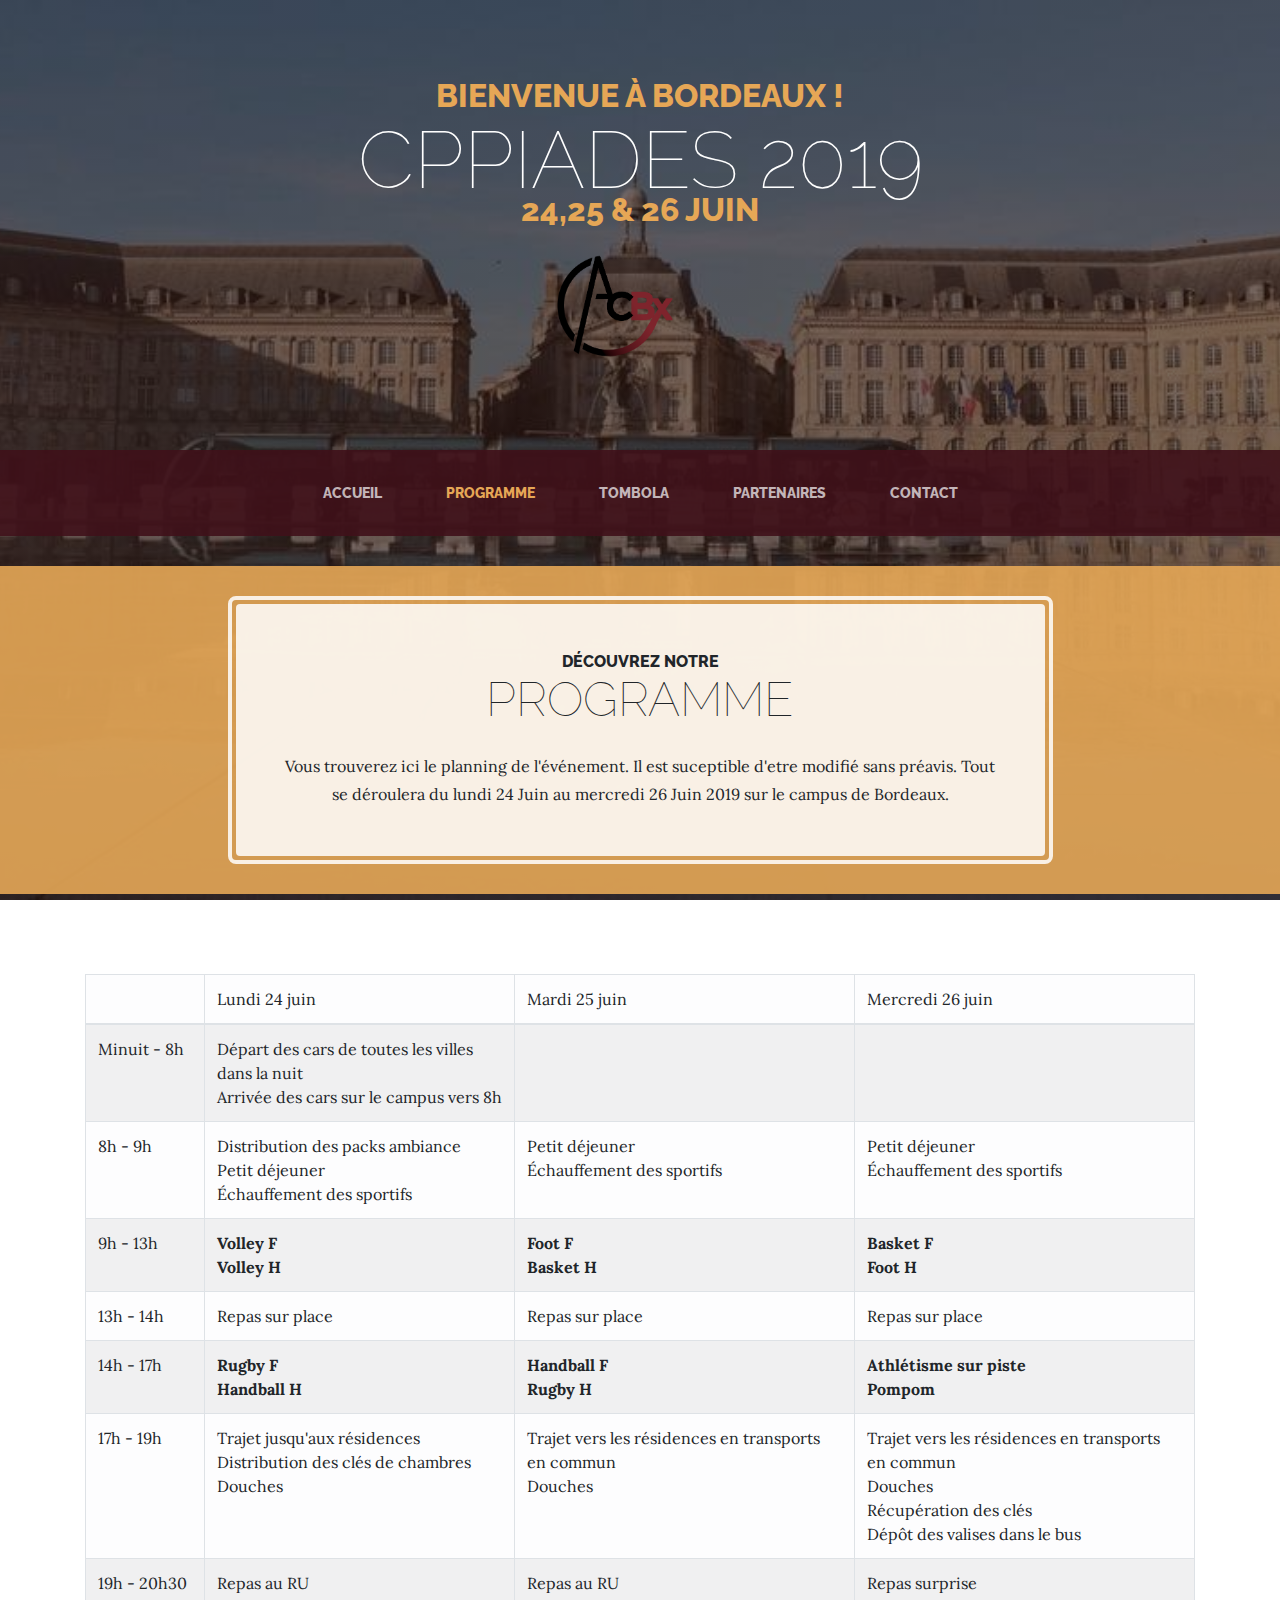
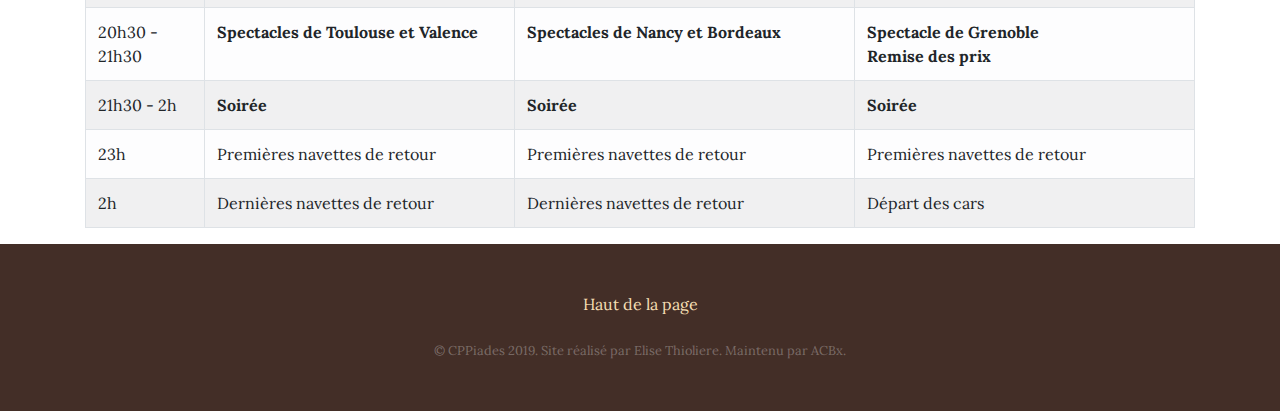
<file: programme.html>
<!DOCTYPE html>
<html lang="fr">

  <head>

    <meta charset="utf-8">
    <meta name="viewport" content="width=device-width, initial-scale=1, shrink-to-fit=no">
    <meta name="description" content="">
    <meta name="author" content="">

    <title>Cppiades 2019</title>

    <!-- Bootstrap core CSS -->
    <link href="vendor/bootstrap/css/bootstrap.min.css" rel="stylesheet">

    <!-- Custom fonts for this template -->
    <link href="https://fonts.googleapis.com/css?family=Raleway:100,100i,200,200i,300,300i,400,400i,500,500i,600,600i,700,700i,800,800i,900,900i" rel="stylesheet">
    <link href="https://fonts.googleapis.com/css?family=Lora:400,400i,700,700i" rel="stylesheet">

    <!-- Custom styles for this template -->
    <link href="css/business-casual.min.css" rel="stylesheet">

  </head>

  <body>

    <balise id="hautdepage"></balise> 

    <h1 class="site-heading text-center text-white d-none d-lg-block">
      <span class="site-heading-upper text-primary mb-3">Bienvenue à Bordeaux !</span>
      <span class="site-heading-lower">CPPiades 2019</span>
      <span class="site-heading-upper text-primary mb-3">24,25 &amp; 26 Juin</span>
      <img style=" margin-top: 0px; margin-left:-50px ;width : 10%;" alt="Logo" src="img/ACBX.png" class="pull-left">
    </h1>

    <!-- Navigation -->
    <nav class="navbar navbar-expand-lg navbar-dark py-lg-4" id="mainNav">
      <div class="container">
        <a class="navbar-brand text-uppercase text-expanded font-weight-bold d-lg-none" href="#">CPPiades 2019</a>
        <button class="navbar-toggler" type="button" data-toggle="collapse" data-target="#navbarResponsive" aria-controls="navbarResponsive" aria-expanded="false" aria-label="Toggle navigation">
          <span class="navbar-toggler-icon"></span>
        </button>
        <div class="collapse navbar-collapse" id="navbarResponsive">
          <ul class="navbar-nav mx-auto">
            <li class="nav-item px-lg-4">
              <a class="nav-link text-uppercase text-expanded" href="index.html">Accueil
                <span class="sr-only">(current)</span>
              </a>
            </li>
            <li class="nav-item active px-lg-4">
              <a class="nav-link text-uppercase text-expanded" href="programme.html">Programme</a>
            </li>
            <li class="nav-item px-lg-4">
              <a class="nav-link text-uppercase text-expanded" href="tombola.html">Tombola</a>
            </li>
            <li class="nav-item px-lg-4">
              <a class="nav-link text-uppercase text-expanded" href="partenaires.html">Partenaires</a>
            </li>
            <li class="nav-item px-lg-4">
              <a class="nav-link text-uppercase text-expanded" href="contact.html">Contact</a>
            </li>
          </ul>
        </div>
      </div>
    </nav>

    <section class="page-section cta" style="margin-top: 30px;">
      <div class="container">
        <div class="row">
          <div class="col-xl-9 mx-auto">
            <div class="cta-inner text-center rounded">
              <h2 class="section-heading mb-4">
                <span class="section-heading-upper">Découvrez notre</span>
                <span class="section-heading-lower">Programme</span>
              </h2>
              <p class="mb-0">Vous trouverez ici le planning de l'événement. Il est suceptible d'etre modifié sans préavis. Tout se déroulera du lundi 24 Juin au mercredi 26 Juin 2019 sur le campus de Bordeaux.</p>
            </div>
          </div>
        </div>
      </div>
    </section>

    
      <!-- TABLEAU CONTENANT LE PLANNING-->
      <!-- Ce tableau contient 4 colonnes, une avec les horaires, puis une par jour -->
      
      <div class="container">
        <div class="table-responsive-sm table-responsive-md">
          <table class="table table-striped table-bordered table-hover table-light">
              <thead class="thead-dark">
                  <tr>
                      <td></td>
                      <td>Lundi 24 juin</td>
                      <td>Mardi 25 juin</td>
                      <td>Mercredi 26 juin</td>
                  </tr>
              </thead>

              <tbody>
                  <tr>
                      <td> Minuit - 8h</td>
                      <td> Départ des cars de toutes les villes dans la nuit <br> Arrivée des cars sur le campus vers 8h </td>
                      <td> </td>
                      <td> </td>
                  </tr>

                  <!-- MATIN -->
                  <tr>
                      <td>8h - 9h</td>
                      <td>
                          Distribution des packs ambiance<br/>
                          Petit déjeuner <br/>
                          Échauffement des sportifs
                          
                      </td>
                      <td>
                          Petit déjeuner <br/>
                          Échauffement des sportifs
                      </td>
                      <td>
                          Petit déjeuner<br/>
                          Échauffement des sportifs
                            
                      </td>
                  </tr>

                  <!-- SPORTS DU MATIN -->
                  <tr>
                      <td>9h - 13h</td>
                      <!-- LUNDI -->
                      <td>
                        <strong> 
                          Volley F
                          <br/>
                          Volley H 
                        </strong>
                      </td>

                      <!-- MARDI -->
                      <td>
                        <strong>
                          Foot F
                          <br/> 
                          Basket H 
                        </strong>
                      </td>

                      <!-- MERCREDI -->
                      <td>
                        <strong> 
                          Basket F
                          <br/>
                          Foot H 
                        </strong>
                      </td>
                  </tr>

                  <!-- MIDI -->
                  <tr>
                      <td>13h - 14h</td>
                      <td>
                          Repas sur place
                      </td>
                      <td>
                          Repas sur place
                      </td>
                      <td>
                          Repas sur place
                      </td>
                  </tr>

                  <!-- SPORTS DE L'APRES-MIDI -->
                  <tr>
                      <td>14h - 17h</td>
                      <!-- LUNDI -->
                      <td>
                        <strong> 
                          Rugby F 
                          <br/>
                          Handball H
                        </strong>
                      </td>

                      <!-- MARDI -->
                      <td>
                        <strong>  
                          Handball F 
                          <br/> 
                          Rugby H
                        </strong>
                      </td>

                      <!-- MERCREDI -->
                      <td>
                        <strong> Athlétisme sur piste </strong> 
                        <br/>
                        <strong>Pompom</strong>                          
                      </td>
                  </tr>
                  <!-- SOIR -->
                  <tr>
                      <td>17h - 19h</td>
                      <td>
                          Trajet jusqu'aux résidences <br/>
                          Distribution des clés de chambres<br/>
                          Douches                                
                      </td>
                      <td>
                          Trajet vers les résidences en transports en commun <br/>
                          Douches <br/>
                                                          
                      </td>
                      <td>
                          Trajet vers les résidences en transports en commun <br/>
                          Douches <br/>
                          Récupération des clés <br/>
                          Dépôt des valises dans le bus <br/>
                      </td>
                  </tr>
                  <tr>
                      <td>19h - 20h30</td>
                      <td>
                          Repas au RU
                      </td>
                      <td>
                          Repas au RU
                      </td>
                      <td>
                          Repas surprise
                      </td>
                  </tr>
                  <tr>
                      <td>20h30 - 21h30</td>
                      <td><strong>Spectacles de Toulouse et Valence</strong></td>
                      <td><strong>Spectacles de Nancy et Bordeaux</strong></td>
                      <td><strong>Spectacle de Grenoble</strong> <br> <strong>Remise des prix</strong></td>
                  </tr>
                  <tr>
                      <td>21h30 - 2h</td>
                      <td>
                          <strong> Soirée</strong>
                      </td>
                      <td>
                          <strong> Soirée</strong>
                      </td>
                      <td>
                          <strong> Soirée</strong>
                      </td>
                  </tr>
                  <tr>
                      <td>23h</td>
                      <td>Premières navettes de retour</td>
                      <td>Premières navettes de retour</td>
                      <td>Premières navettes de retour</td>
                  </tr>
                  <tr>
                      <td>2h</td>
                      <td>Dernières navettes de retour</td>
                      <td>Dernières navettes de retour</td>
                      <td>Départ des cars </td>
                  </tr>
              </tbody>
          </table>
        </div> <!-- table responsive-->
      </div>
              

      
      
  </div> <!-- /container -->

  <!--
    <section class="page-section about-heading">
      <div class="container">
        <img class="img-fluid rounded about-heading-img mb-3 mb-lg-0" src="img/about.jpg" alt="">
        <div class="about-heading-content">
          <div class="row">
            <div class="col-xl-9 col-lg-10 mx-auto">
              <div class="bg-faded rounded p-5">
                <h2 class="section-heading mb-4">
                  <span class="section-heading-upper">Strong Coffee, Strong Roots</span>
                  <span class="section-heading-lower">About Our Cafe</span>
                </h2>
                <p>Founded in 1987 by the Hernandez brothers, our establishment has been serving up rich coffee sourced from artisan farmers in various regions of South and Central America. We are dedicated to travelling the world, finding the best coffee, and bringing back to you here in our cafe.</p>
                <p class="mb-0">We guarantee that you will fall in <em>lust</em> with our decadent blends the moment you walk inside until you finish your last sip. Join us for your daily routine, an outing with friends, or simply just to enjoy some alone time.</p>
              </div>
            </div>
          </div>
        </div>
      </div>
    </section>
  -->

    <footer class="footer text-faded text-center py-5">

      <a href="#hautdepage" style="color: wheat;">Haut de la page</a>
      <br><br>

      <div class="container">
        <p class="m-0 small">&copy; CPPiades 2019. Site réalisé par Elise Thioliere. Maintenu par ACBx.</p>
      </div>
    </footer>

    <!-- Bootstrap core JavaScript -->
    <script src="vendor/jquery/jquery.min.js"></script>
    <script src="vendor/bootstrap/js/bootstrap.bundle.min.js"></script>

  </body>

</html>
</file>
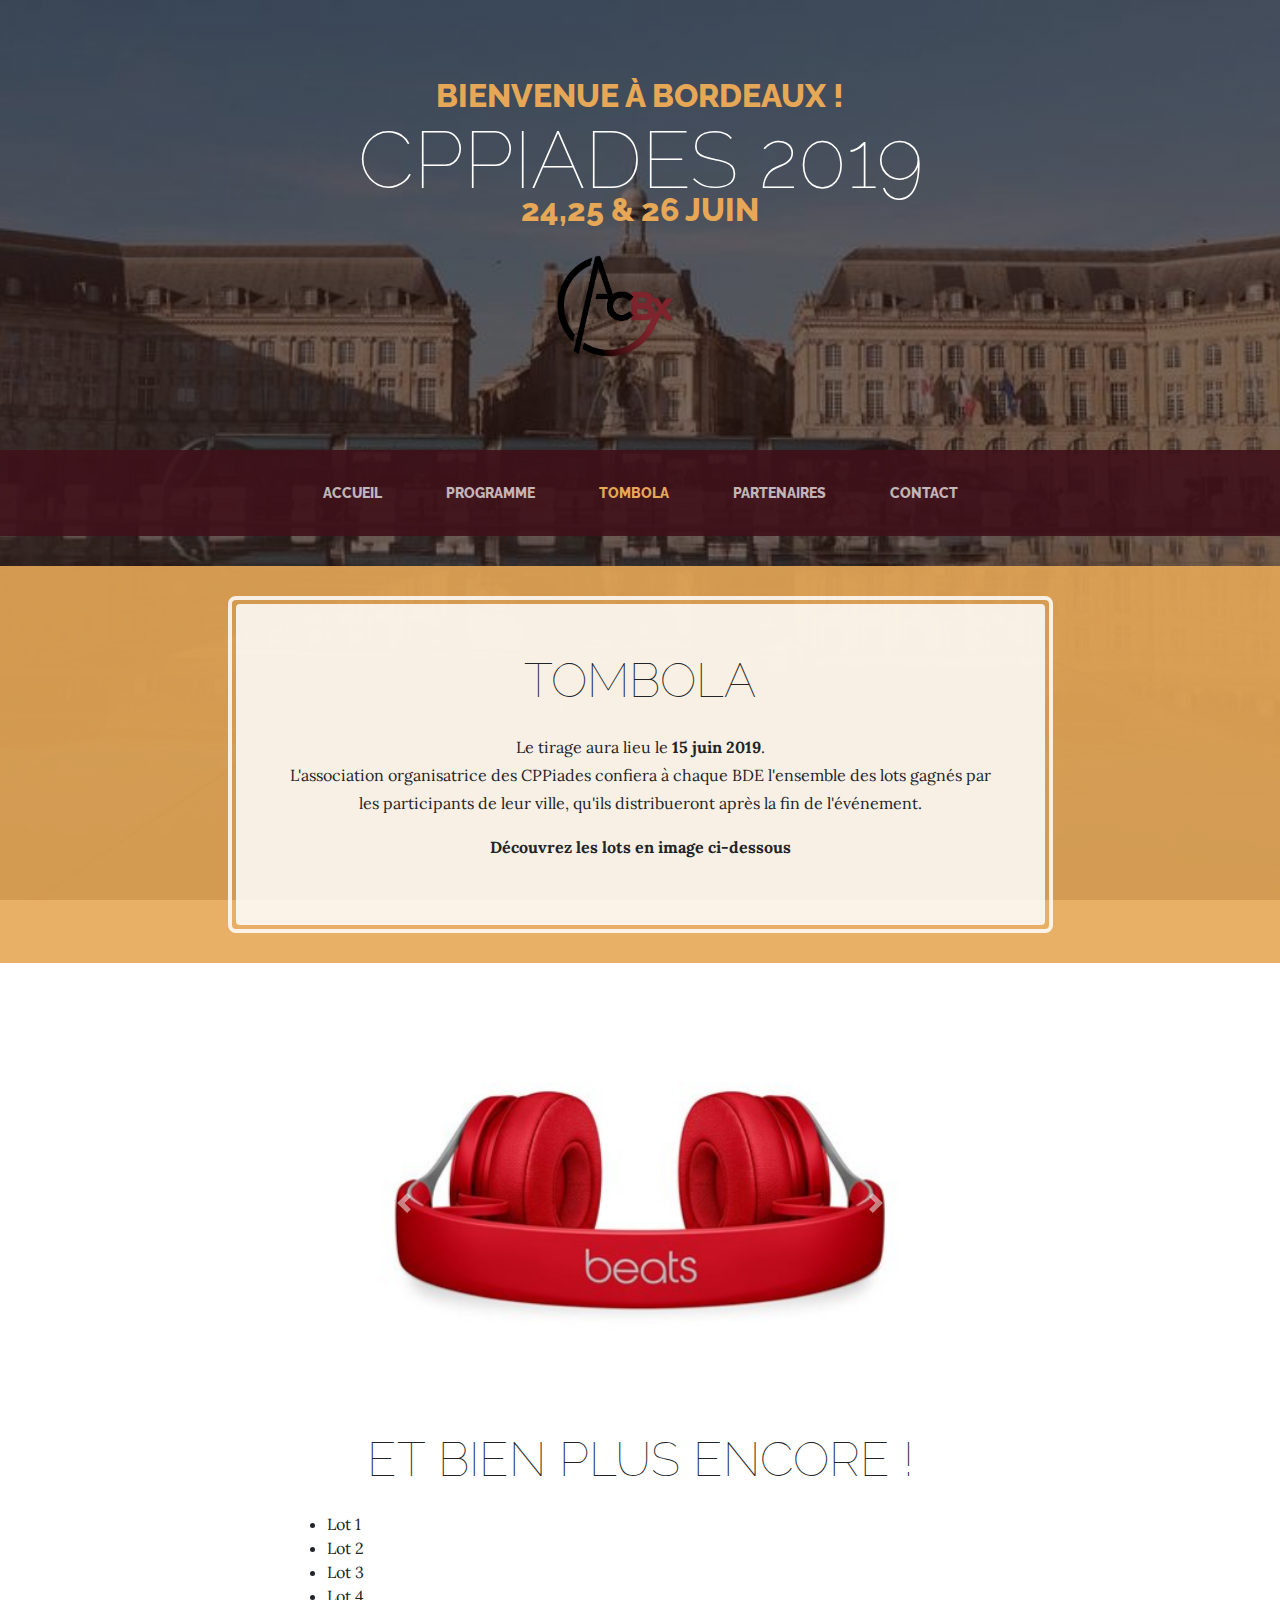
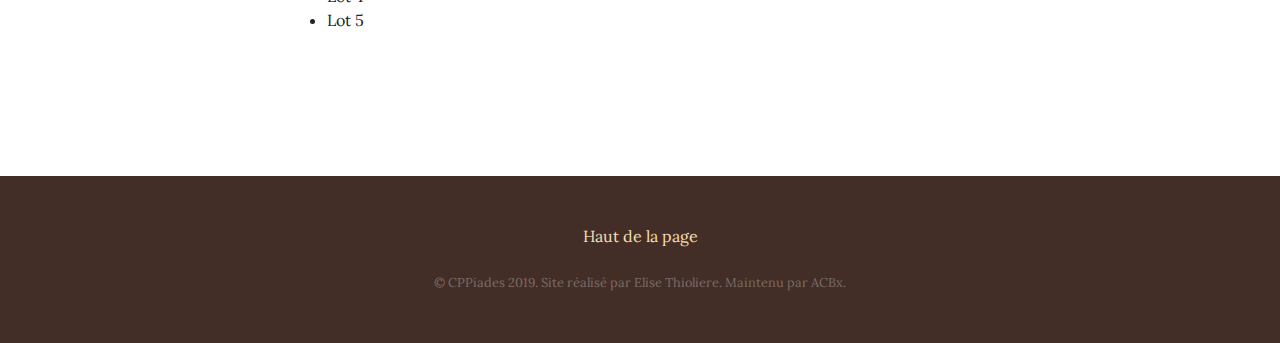
<file: tombola.html>
<!DOCTYPE html>
<html lang="fr">

  <head>

    <meta charset="utf-8">
    <meta name="viewport" content="width=device-width, initial-scale=1, shrink-to-fit=no">
    <meta name="description" content="">
    <meta name="author" content="">

    <title>Cppiades 2019</title>

    <!-- Bootstrap core CSS -->
    <link href="vendor/bootstrap/css/bootstrap.min.css" rel="stylesheet">

    <!-- Custom fonts for this template -->
    <link href="https://fonts.googleapis.com/css?family=Raleway:100,100i,200,200i,300,300i,400,400i,500,500i,600,600i,700,700i,800,800i,900,900i" rel="stylesheet">
    <link href="https://fonts.googleapis.com/css?family=Lora:400,400i,700,700i" rel="stylesheet">

    <!-- Custom styles for this template -->
    <link href="css/business-casual.min.css" rel="stylesheet">

  </head>

  <body>

    <balise id="hautdepage"></balise> 

  <!-- TITRE AU DESSUS DE LA BARRE-->

    <h1 class="site-heading text-center text-white d-none d-lg-block">
      <span class="site-heading-upper text-primary mb-3">Bienvenue à Bordeaux !</span>
      <span class="site-heading-lower">CPPiades 2019</span>
      <span class="site-heading-upper text-primary mb-3">24,25 &amp; 26 Juin</span>
      <img style=" margin-top: 0px; margin-left:-50px ;width : 10%;" alt="Logo" src="img/ACBX.png" class="pull-left">
    </h1>

  <!-- Barre de Navigation -->
    <nav class="navbar navbar-expand-lg navbar-dark py-lg-4" id="mainNav">
      <div class="container">
        <a class="navbar-brand text-uppercase text-expanded font-weight-bold d-lg-none" href="#">CPPiades 2019</a>
        <button class="navbar-toggler" type="button" data-toggle="collapse" data-target="#navbarResponsive" aria-controls="navbarResponsive" aria-expanded="false" aria-label="Toggle navigation">
          <span class="navbar-toggler-icon"></span>
        </button>
        <div class="collapse navbar-collapse" id="navbarResponsive">
          <ul class="navbar-nav mx-auto">
            <li class="nav-item px-lg-4">
              <a class="nav-link text-uppercase text-expanded" href="index.html">Accueil
                <span class="sr-only">(current)</span>
              </a>
            </li>
            <li class="nav-item px-lg-4">
              <a class="nav-link text-uppercase text-expanded" href="programme.html">Programme</a>
            </li>
            <li class="nav-item active px-lg-4">
              <a class="nav-link text-uppercase text-expanded" href="tombola.html">Tombola</a>
            </li>
            <li class="nav-item px-lg-4">
              <a class="nav-link text-uppercase text-expanded" href="partenaires.html">Partenaires</a>
            </li>
            <li class="nav-item px-lg-4">
              <a class="nav-link text-uppercase text-expanded" href="contact.html">Contact</a>
            </li>
          </ul>
        </div>
      </div>
    </nav>
  <!-- FIN BARRE DE NAVIGATION -->

  <!-- PARTIE AVEC LES INFOS-->
    <section class="page-section cta" style="margin-top: 30px;">
      <div class="container">
        <div class="row">
          <div class="col-xl-9 mx-auto">
            <div class="cta-inner text-center rounded">
              <h2 class="section-heading mb-4">
                <span class="section-heading-lower">Tombola</span>
              </h2>
              <p>
                  Le tirage aura lieu le <strong>15 juin 2019</strong>.<br>
              
                  L'association organisatrice des CPPiades confiera à chaque BDE l'ensemble des lots gagnés par les participants de leur ville, 
                  qu'ils distribueront après la fin de l'événement.
              </p>

              <p class="text-center"> <strong> Découvrez les lots en image ci-dessous </strong></p>
          </div>
        </div>
      </div>
    </section>

    <div class="container">
      <div class="text-center">    
        <section id="Lots">          
          
          <!-- CARROUSEL -->
          <div class="container">
            <div class="row">
              <div class="col-md-3"></div>
              <div id="carouselExampleIndicators" class="carousel slide text-center" data-ride="carousel" style="width: 50%;">
                <!-- Création des différentes slides-->
                <ol class="carousel-indicators">
                  <li data-target="#carouselExampleIndicators" data-slide-to="0" class="active"></li>
                  <li data-target="#carouselExampleIndicators" data-slide-to="1"></li>
                  <li data-target="#carouselExampleIndicators" data-slide-to="2"></li>
                </ol>

                <!-- Pour mettre l'image sur la slide-->
                <div class="carousel-inner">
                  <div class="carousel-item active">
                    <img class="d-block w-100" src="img/Tombola/casque.jpg" alt="First slide">
                  </div>
                  <div class="carousel-item">
                    <img class="d-block w-100" src="img/Tombola/dakota.jpg" alt="Second slide">
                  </div>
                  <div class="carousel-item">
                    <img class="d-block w-100" src="img/Tombola/enceinte.jpg" alt="Third slide">
                  </div>
                </div>

                <!-- Permet d'activer les flèches du carousel et permet de changer de photos-->
                <a class="carousel-control-prev" href="#carouselExampleIndicators" role="button" data-slide="prev">
                  <span class="carousel-control-prev-icon" aria-hidden="true"></span>
                  <span class="sr-only">Previous</span>
                </a>
                <a class="carousel-control-next" href="#carouselExampleIndicators" role="button" data-slide="next">
                  <span class="carousel-control-next-icon" aria-hidden="true"></span>
                  <span class="sr-only">Next</span>
                </a>
              </div>
            </div>
          </div>
        </section>  

<!-- PARTIE AVEC LES LOTS DE TOMBOLA -->
        <section class="page-section about-heading" style="margin-top: 100px">
          <div class="container">
            <div class="about-heading-content">
              <div class="row">
                <div class="col-xl-9 col-lg-10 mx-auto">
                  <div class="bg-faded rounded p-5">
                    <h2 class="section-heading mb-4">
                      <span class="section-heading-lower">Et bien plus encore !</span>
                    </h2>
                    <p>
                      <ul style="text-align: left;">
                        <li> Lot 1 </li> <!-- A modifier-->
                        <li> Lot 2 </li> <!-- A modifier-->
                        <li> Lot 3 </li> <!-- A modifier-->
                        <li> Lot 4 </li> <!-- A modifier-->
                        <li> Lot 5 </li> <!-- A modifier-->                                                 
                      </ul>                      
                    </p>                    
                  </div>
                </div>
              </div>
            </div>
          </div>
        </section>
            

          
        
      </div>
    </div>  

<!--
    <section class="page-section">
      <div class="container">
        <div class="product-item">
          <div class="product-item-title d-flex">
            <div class="bg-faded p-5 d-flex ml-auto rounded">
              <h2 class="section-heading mb-0">
                <span class="section-heading-upper">Blended to Perfection</span>
                <span class="section-heading-lower">Coffees &amp; Teas</span>
              </h2>
            </div>
          </div>
          <img class="product-item-img mx-auto d-flex rounded img-fluid mb-3 mb-lg-0" src="img/products-01.jpg" alt="">
          <div class="product-item-description d-flex mr-auto">
            <div class="bg-faded p-5 rounded">
              <p class="mb-0">We take pride in our work, and it shows. Every time you order a beverage from us, we guarantee that it will be an experience worth having. Whether it's our world famous Venezuelan Cappuccino, a refreshing iced herbal tea, or something as simple as a cup of speciality sourced black coffee, you will be coming back for more.</p>
            </div>
          </div>
        </div>
      </div>
    </section>

    <section class="page-section">
      <div class="container">
        <div class="product-item">
          <div class="product-item-title d-flex">
            <div class="bg-faded p-5 d-flex mr-auto rounded">
              <h2 class="section-heading mb-0">
                <span class="section-heading-upper">Delicious Treats, Good Eats</span>
                <span class="section-heading-lower">Bakery &amp; Kitchen</span>
              </h2>
            </div>
          </div>
          <img class="product-item-img mx-auto d-flex rounded img-fluid mb-3 mb-lg-0" src="img/products-02.jpg" alt="">
          <div class="product-item-description d-flex ml-auto">
            <div class="bg-faded p-5 rounded">
              <p class="mb-0">Our seasonal menu features delicious snacks, baked goods, and even full meals perfect for breakfast or lunchtime. We source our ingredients from local, oragnic farms whenever possible, alongside premium vendors for specialty goods.</p>
            </div>
          </div>
        </div>
      </div>
    </section>

    <section class="page-section">
      <div class="container">
        <div class="product-item">
          <div class="product-item-title d-flex">
            <div class="bg-faded p-5 d-flex ml-auto rounded">
              <h2 class="section-heading mb-0">
                <span class="section-heading-upper">From Around the World</span>
                <span class="section-heading-lower">Bulk Speciality Blends</span>
              </h2>
            </div>
          </div>
          <img class="product-item-img mx-auto d-flex rounded img-fluid mb-3 mb-lg-0" src="img/products-03.jpg" alt="">
          <div class="product-item-description d-flex mr-auto">
            <div class="bg-faded p-5 rounded">
              <p class="mb-0">Travelling the world for the very best quality coffee is something take pride in. When you visit us, you'll always find new blends from around the world, mainly from regions in Central and South America. We sell our blends in smaller to large bulk quantities. Please visit us in person for more details.</p>
            </div>
          </div>
        </div>
      </div>
    </section>-->

    <footer class="footer text-faded text-center py-5">
      <a href="#hautdepage" style="color: wheat;">Haut de la page</a>
      <br><br>

      <div class="container">
        <p class="m-0 small">&copy; CPPiades 2019. Site réalisé par Elise Thioliere. Maintenu par ACBx.</p>
      </div>
    </footer>

    <!-- Bootstrap core JavaScript -->
    <script src="vendor/jquery/jquery.min.js"></script>
    <script src="vendor/bootstrap/js/bootstrap.bundle.min.js"></script>

  </body>

</html>
</file>
<file: css/2017/styles+partenaires.css>
/* ------------------------------- */
/* BODY */
/*
body {
    background-color:  white;
	font-family: verdana,arial;
	font-size: 100%;
	margin: 0;
	margin-top: 0;
}


/* ------------------------------- */
/* HEADER */
header, footer {
	background-color: #3F51B5;
	padding: 20px;
	position: relative;
	text-align: center;
	box-shadow: 0px 5px 5px grey;
}

h1 {
	color: #FFF;
}

h3 {
	color: #C5CAE9;
}

header img {
	width: 10em;
}
*/
/* ------------------------------- */
/* SECTION */
section {
	width: 80%;
	margin: auto;
	padding: 1em;
	text-align: justify;
}

section a {
	color: #3F51B5;
	text-decoration: none;
}

section a:hover {
	color: white;
	background-color: #3F51B5;
	border-radius: 0.5em;
	padding: 2px;
	box-shadow: 5px 5px 5px grey;
}

/* ------------------------------- */
/* COULEURS VILLES */
.grenoble {
    color: yellow;
    text-shadow: 1px 1px  grey;
}

.toulouse {
    color: red;
}

.bordeaux {
    color: #7B1FA2;
}

.nancy {
    color: #0288D1;
}

.valence {
    color: green;
}

/* ------------------------------- */
/* VILLES */
#Villes ul {
	list-style-type: none;
	text-align: center;
}

#Villes li {
	display: inline-block;
	box-shadow: 5px 5px 5px lightgrey;
	border: 1px solid darkgrey;
	border-radius: 5px;
	padding: 20px 0;
	width: 15%;
	margin: 10px;
	font-size: 1.6em;
}

#Villes li:hover {
	background-color: #3F51B5;
	color: white;
}


/* ------------------------------- */
/* FOOTER */
footer {
	color: #C5CAE9;
	box-shadow: 0 -5px 5px grey;
}

footer a {
	padding: 10px;
	color: #C5CAE9;
	text-decoration: none;
}

footer a:hover {
	color: #3F51B5;
	background-color: #C5CAE9;
	border-radius: 1em;
}


/* ------------------------------- */
/* VIDEO */
iframe {
	background-color: #3F51B5;
	border-radius: 5px;
	border: 5px solid #3F51B5;
	padding: 5px;
	box-shadow: 2px 2px 10px grey;
}


/* ------------------------------- */
/* LOGOS PARTENAIRES */

.logo {
	text-align: center;
	border: 1px solid grey;
	background-color: white;
    box-shadow: 2px 2px 5px lightgrey;
    border-radius: 10px;
}

.logo img {
	margin: 5px;
	border-radius: 5px;
}

.logo gauche {
	float:left;
    width:40%
}

.logo droite {
	margin-left:60%  
}
</file>
<file: css/business-casual.min.css>
/*!
 * Start Bootstrap - Business Casual v5.0.0 (https://startbootstrap.com/template-overviews/business-casual)
 * Copyright 2013-2018 Start Bootstrap
 * Licensed under MIT (https://github.com/BlackrockDigital/startbootstrap-business-casual/blob/master/LICENSE)
 */body{font-family:Lora;background:-webkit-gradient(linear,left top,left bottom,from(rgba(47,23,15,.65))),url(../img/Bdx.jpg);background:linear-gradient(rgba(47,23,15,.65)),url(../img/Bdx.jpg);background-attachment:fixed;background-position:center;background-size:cover}h1,h2,h3,h4,h5,h6{font-family:Raleway}p{line-height:1.75}.text-faded{color:rgba(255,255,255,.3)}.site-heading{margin-top:5rem;margin-bottom:5rem;text-transform:uppercase;line-height:1;font-family:Raleway}.site-heading .site-heading-upper{display:block;font-size:2rem;font-weight:800}.site-heading .site-heading-lower{font-size:5rem;font-weight:100;line-height:4rem}.page-section{margin-top:5rem;margin-bottom:5rem}.section-heading{text-transform:uppercase}.section-heading .section-heading-upper{display:block;font-size:1rem;font-weight:800}.section-heading .section-heading-lower{display:block;font-size:3rem;font-weight:100}.bg-faded{background-color:rgba(255,255,255,.85)}#mainNav{background-color:rgba(63, 17, 25, 0.9);font-family:Raleway}#mainNav .navbar-brand{color:#e6a756}#mainNav .navbar-nav .nav-item .nav-link{color:rgba(255,255,255,.7);font-weight:800}#mainNav .navbar-nav .nav-item.active .nav-link{color:#e6a756}@media (min-width:992px){#mainNav .navbar-nav .nav-item .nav-link{font-size:.9rem}#mainNav .navbar-nav .nav-item .nav-link:hover{color:rgba(255,255,255,.4)}#mainNav .navbar-nav .nav-item.active .nav-link:hover{color:#e6a756}}.btn-xl{font-weight:700;font-size:.8rem;padding-top:1.5rem;padding-bottom:1.5rem;padding-left:2rem;padding-right:2rem}.intro{position:relative}@media (min-width:992px){.intro .intro-img{width:75%;float:right}.intro .intro-text{left:0;width:60%;margin-top:3rem;position:absolute}.intro .intro-text .intro-button{width:100%;left:0;position:absolute;bottom:-2rem}}@media (min-width:1200px){.intro .intro-text{width:45%}}.cta{padding-top:30px;padding-bottom:30px;background-color:rgba(230,167,86,.9)}.cta .cta-inner{position:relative;padding:3rem;margin:.5rem;background-color:rgba(255,255,255,.85)}.cta .cta-inner:before{border-radius:.5rem;content:'';position:absolute;top:-.5rem;bottom:-.5rem;left:-.5rem;right:-.5rem;border:.25rem solid rgba(255,255,255,.85)}@media (min-width:992px){.about-heading .about-heading-img{position:relative;z-index:0}.about-heading .about-heading-content{margin-top:-5rem;position:relative;z-index:1}}@media (min-width:992px){.product-item .product-item-title{position:relative;z-index:1;margin-bottom:-3rem}.product-item .product-item-img{position:relative;z-index:0;max-width:60vw}.product-item .product-item-description{position:relative;z-index:1;margin-top:-3rem;max-width:50vw}}.list-hours{font-size:.9rem}.list-hours .list-hours-item{border-bottom:1px solid rgba(230,167,86,.5);padding-bottom:.25rem;margin-bottom:1rem;font-style:italic}.list-hours .list-hours-item.today{font-weight:700;color:#e6a756}@media (min-width:992px){.list-hours{width:50%;font-size:1.1rem}}.address strong{font-size:1.2rem}.footer{background-color:rgba(47,23,15,.9)}.text-primary{color:#e6a756!important}.bg-primary{background-color:#e6a756!important}.btn{-webkit-box-shadow:0 3px 3px 0 rgba(33,37,41,.1);box-shadow:0 3px 3px 0 rgba(33,37,41,.1)}.btn-primary{background-color:#e6a756;border-color:#e6a756}.btn-primary:active,.btn-primary:focus,.btn-primary:hover{background-color:#df902a;border-color:#df902a}.font-weight-light{font-weight:100!important}
</file>
